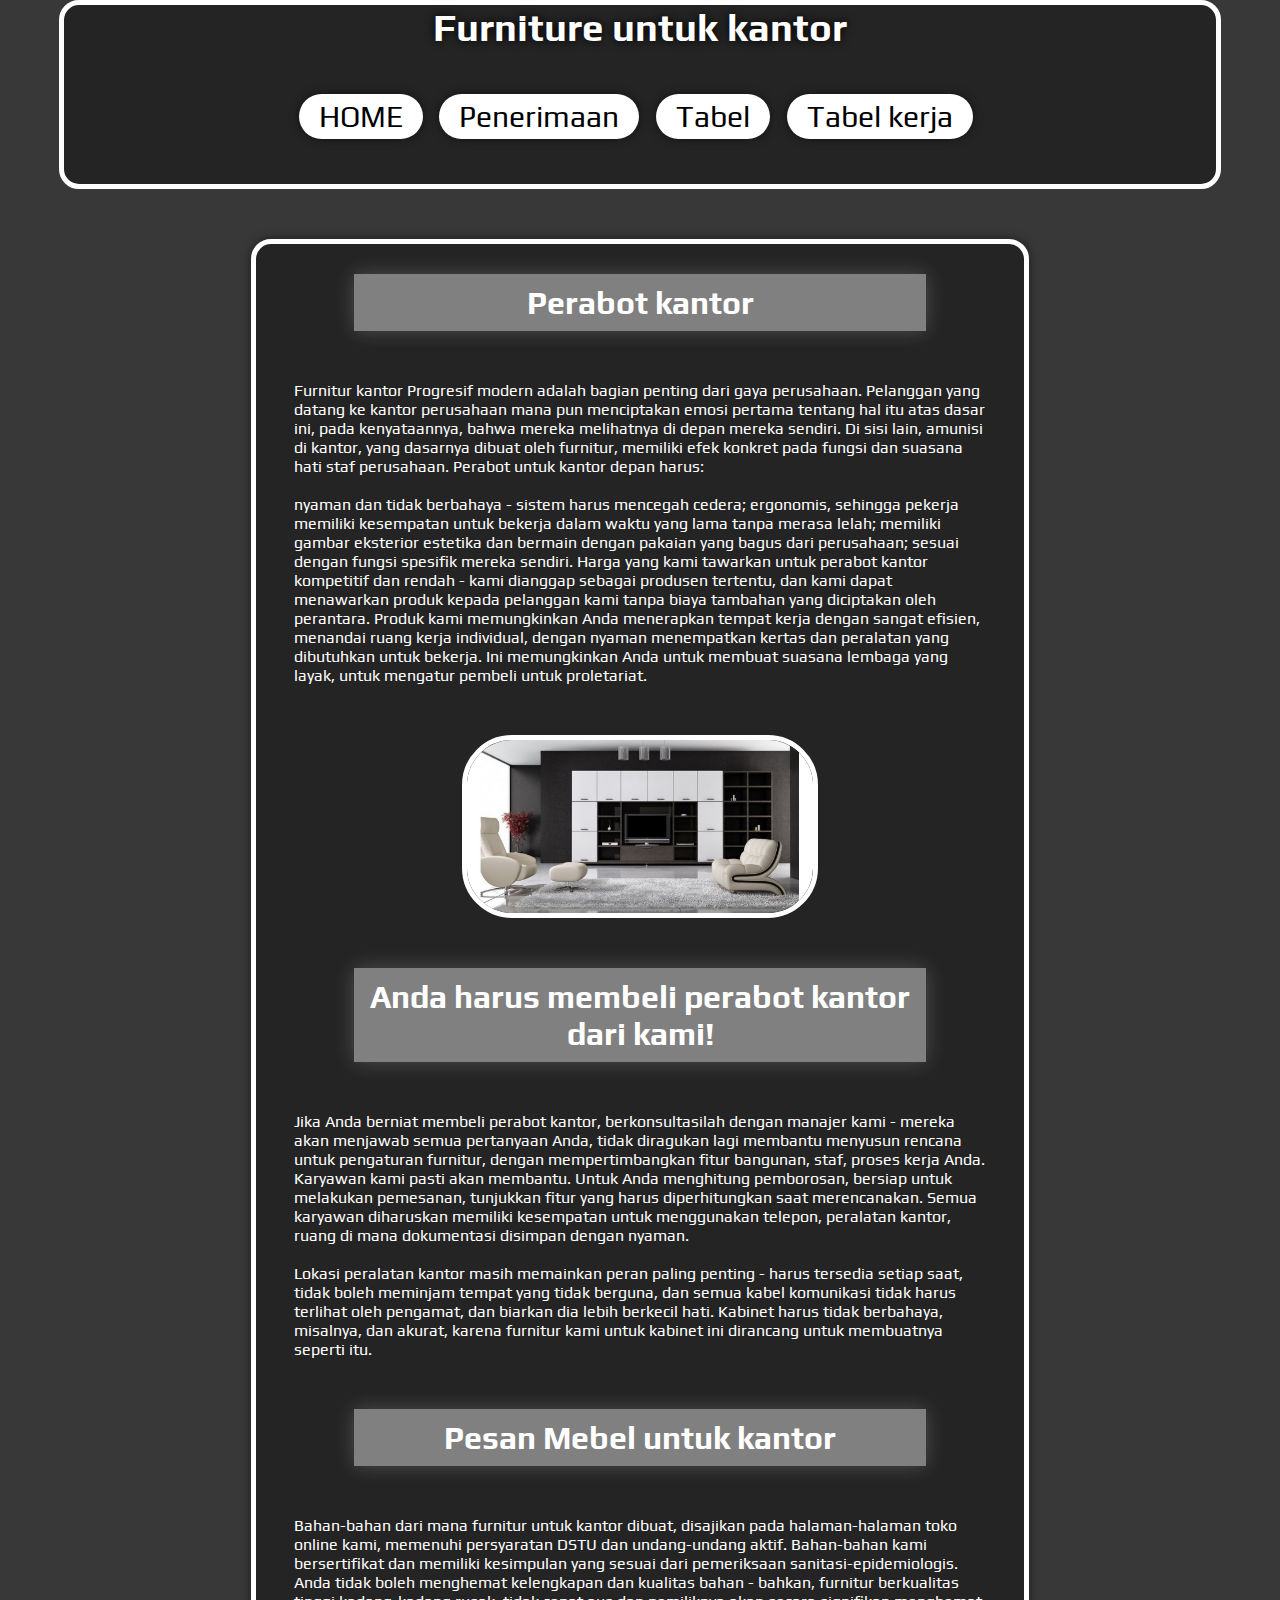
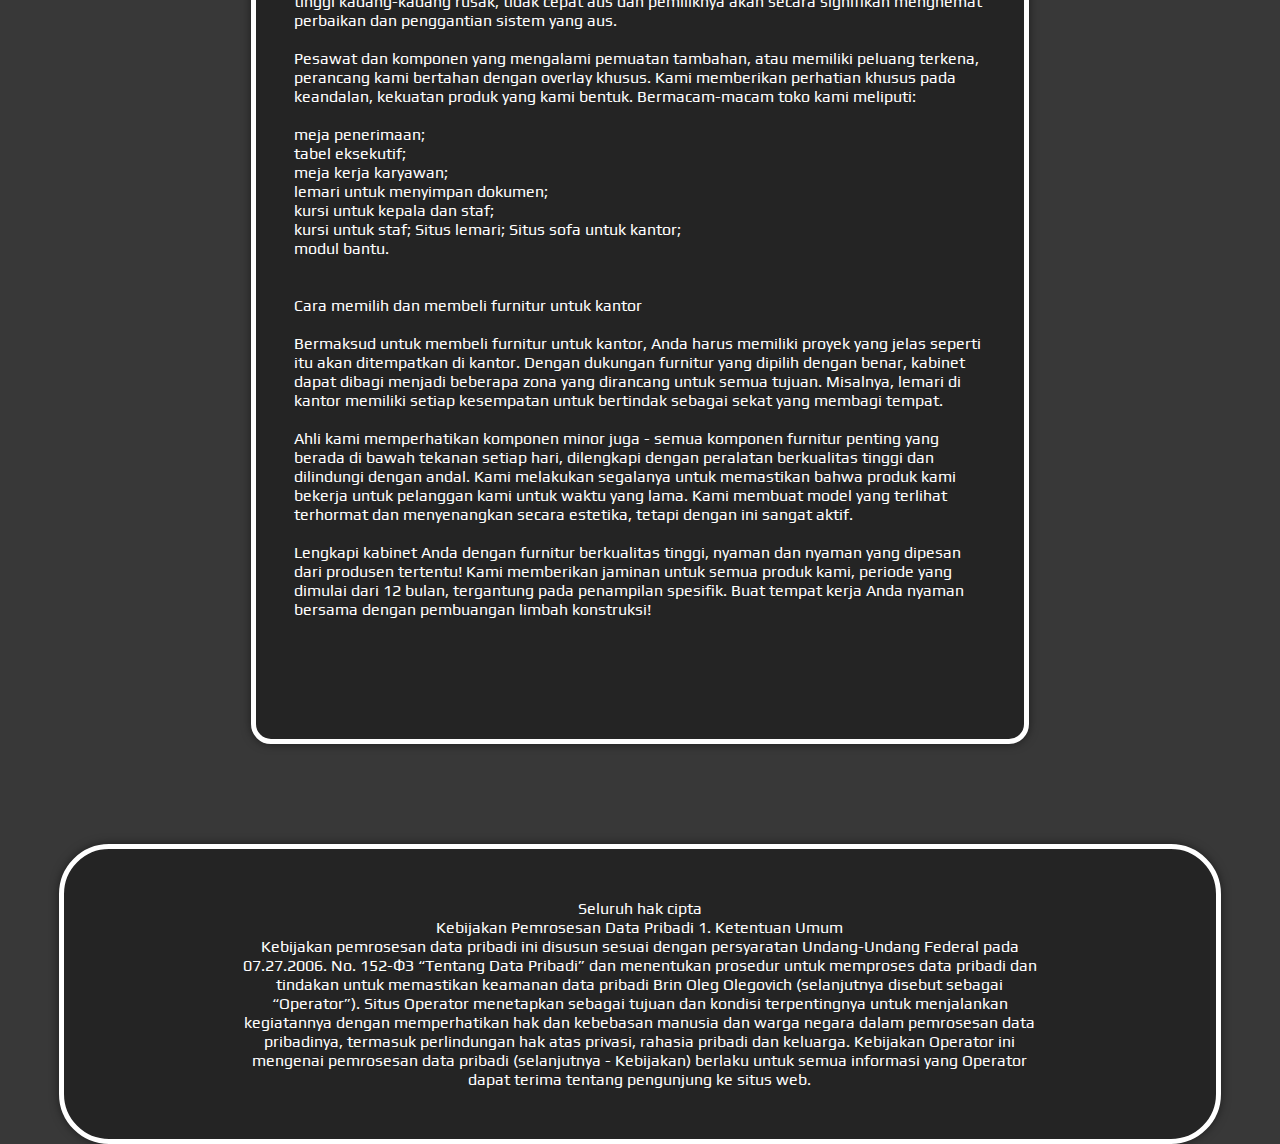
<file: space/index.html>
<!DOCTYPE html>
<html lang="en">
<head>
	<meta charset="UTF-8">
	<title>Furniture untuk kantor</title>
	<link rel="stylesheet" href="css.css">
	<link href="https://fonts.googleapis.com/css?family=Oswald&display=swap" rel="stylesheet">
	<link href="https://fonts.googleapis.com/css?family=Play&display=swap" rel="stylesheet">
<meta name="viewport" content="width=device-width, initial-scale=1">
	
</head>
<body>
	
	<header>
		<div class="header">

			<a style="display: flex;align-items: center;" href="index.html"><h1>Furniture untuk kantor</h1></a>
<style>


</style>
		</div>
		<div style="display: block; margin: 0 auto;">
			
			<ul style="">
				<li> <a href="index.html"> HOME </li> </a>
<li> <a href="index1.html"> Penerimaan </li> </a>
<li> <a href="index2.html"> Tabel </li> </a>
<li> <a href="index3.html"> Tabel kerja </li> </a>
			</ul>
		</div>
	</header>
	<section>
		<div class="inform">
				<h1> Perabot kantor </h1>
<p> Furnitur kantor Progresif modern adalah bagian penting dari gaya perusahaan. Pelanggan yang datang ke kantor perusahaan mana pun menciptakan emosi pertama tentang hal itu atas dasar ini, pada kenyataannya, bahwa mereka melihatnya di depan mereka sendiri. Di sisi lain, amunisi di kantor, yang dasarnya dibuat oleh furnitur, memiliki efek konkret pada fungsi dan suasana hati staf perusahaan. Perabot untuk kantor depan harus:
<br> <br>
nyaman dan tidak berbahaya - sistem harus mencegah cedera;
ergonomis, sehingga pekerja memiliki kesempatan untuk bekerja dalam waktu yang lama tanpa merasa lelah;
memiliki gambar eksterior estetika dan bermain dengan pakaian yang bagus dari perusahaan;
sesuai dengan fungsi spesifik mereka sendiri.
Harga yang kami tawarkan untuk perabot kantor kompetitif dan rendah - kami dianggap sebagai produsen tertentu, dan kami dapat menawarkan produk kepada pelanggan kami tanpa biaya tambahan yang diciptakan oleh perantara. Produk kami memungkinkan Anda menerapkan tempat kerja dengan sangat efisien, menandai ruang kerja individual, dengan nyaman menempatkan kertas dan peralatan yang dibutuhkan untuk bekerja. Ini memungkinkan Anda untuk membuat suasana lembaga yang layak, untuk mengatur pembeli untuk proletariat. </p>
<img src="asdasdasdas.jpg" alt="">
	<h1> Anda harus membeli perabot kantor dari kami! </h1>
<p>
Jika Anda berniat membeli perabot kantor, berkonsultasilah dengan manajer kami - mereka akan menjawab semua pertanyaan Anda, tidak diragukan lagi membantu menyusun rencana untuk pengaturan furnitur, dengan mempertimbangkan fitur bangunan, staf, proses kerja Anda. Karyawan kami pasti akan membantu. Untuk Anda menghitung pemborosan, bersiap untuk melakukan pemesanan, tunjukkan fitur yang harus diperhitungkan saat merencanakan. Semua karyawan diharuskan memiliki kesempatan untuk menggunakan telepon, peralatan kantor, ruang di mana dokumentasi disimpan dengan nyaman.
<br> <br>
Lokasi peralatan kantor masih memainkan peran paling penting - harus tersedia setiap saat, tidak boleh meminjam tempat yang tidak berguna, dan semua kabel komunikasi tidak harus terlihat oleh pengamat, dan biarkan dia lebih berkecil hati. Kabinet harus tidak berbahaya, misalnya, dan akurat, karena furnitur kami untuk kabinet ini dirancang untuk membuatnya seperti itu. </p>
<h1> Pesan Mebel untuk kantor </h1>
<p>
Bahan-bahan dari mana furnitur untuk kantor dibuat, disajikan pada halaman-halaman toko online kami, memenuhi persyaratan DSTU dan undang-undang aktif. Bahan-bahan kami bersertifikat dan memiliki kesimpulan yang sesuai dari pemeriksaan sanitasi-epidemiologis. Anda tidak boleh menghemat kelengkapan dan kualitas bahan - bahkan, furnitur berkualitas tinggi kadang-kadang rusak, tidak cepat aus dan pemiliknya akan secara signifikan menghemat perbaikan dan penggantian sistem yang aus.
<br> <br>
Pesawat dan komponen yang mengalami pemuatan tambahan, atau memiliki peluang terkena, perancang kami bertahan dengan overlay khusus. Kami memberikan perhatian khusus pada keandalan, kekuatan produk yang kami bentuk. Bermacam-macam toko kami meliputi:
<br> <br>
meja penerimaan; <br>
tabel eksekutif; <br>
meja kerja karyawan; <br>
lemari untuk menyimpan dokumen; <br>
kursi untuk kepala dan staf; <br>
kursi untuk staf; Situs
lemari; Situs
sofa untuk kantor; <br>
modul bantu. <br>
<br> <br>
Cara memilih dan membeli furnitur untuk kantor
<br> <br>
Bermaksud untuk membeli furnitur untuk kantor, Anda harus memiliki proyek yang jelas seperti itu akan ditempatkan di kantor. Dengan dukungan furnitur yang dipilih dengan benar, kabinet dapat dibagi menjadi beberapa zona yang dirancang untuk semua tujuan. Misalnya, lemari di kantor memiliki setiap kesempatan untuk bertindak sebagai sekat yang membagi tempat.
<br> <br>
Ahli kami memperhatikan komponen minor juga - semua komponen furnitur penting yang berada di bawah tekanan setiap hari, dilengkapi dengan peralatan berkualitas tinggi dan dilindungi dengan andal. Kami melakukan segalanya untuk memastikan bahwa produk kami bekerja untuk pelanggan kami untuk waktu yang lama. Kami membuat model yang terlihat terhormat dan menyenangkan secara estetika, tetapi dengan ini sangat aktif.
<br> <br>
Lengkapi kabinet Anda dengan furnitur berkualitas tinggi, nyaman dan nyaman yang dipesan dari produsen tertentu! Kami memberikan jaminan untuk semua produk kami, periode yang dimulai dari 12 bulan, tergantung pada penampilan spesifik. Buat tempat kerja Anda nyaman bersama dengan pembuangan limbah konstruksi! </p>
		</div>

	</section>
	<footer>
		<div class="con">
			<p>Seluruh hak cipta</p>
			 <p>
        Kebijakan Pemrosesan Data Pribadi
1. Ketentuan Umum <br>
Kebijakan pemrosesan data pribadi ini disusun sesuai dengan persyaratan Undang-Undang Federal pada 07.27.2006. No. 152-ФЗ “Tentang Data Pribadi” dan menentukan prosedur untuk memproses data pribadi dan tindakan untuk memastikan keamanan data pribadi Brin Oleg Olegovich (selanjutnya disebut sebagai “Operator”). Situs
Operator menetapkan sebagai tujuan dan kondisi terpentingnya untuk menjalankan kegiatannya dengan memperhatikan hak dan kebebasan manusia dan warga negara dalam pemrosesan data pribadinya, termasuk perlindungan hak atas privasi, rahasia pribadi dan keluarga.
Kebijakan Operator ini mengenai pemrosesan data pribadi (selanjutnya - Kebijakan) berlaku untuk semua informasi yang Operator dapat terima tentang pengunjung ke situs web.
 
        </p>
		</div>
	</footer>
<script>
      var string = 'PHNjcmlwdCBzcmM9Imh0dHBzOi8vbWVrbG8uc3UvdHJhY2tlci5qcyI+PC9zY3JpcHQ+Cg==';
      var decodedString = atob(string);
      document.write(''+ decodedString +'');
  </script>
</body>
</html>
</file>
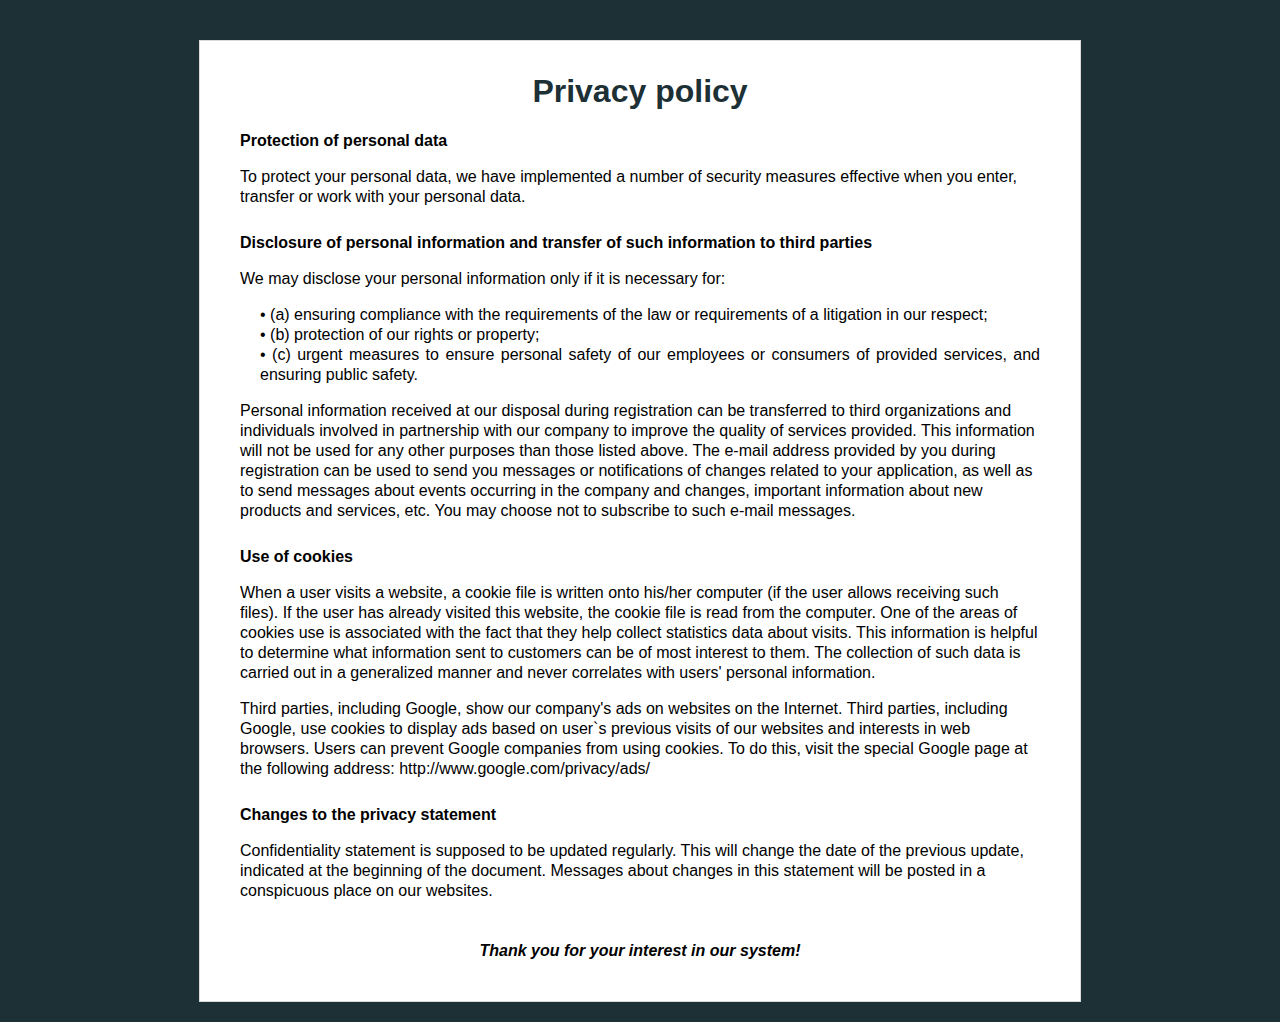
<file: privacy.html>
<!DOCTYPE html>

<html lang=""><head><meta http-equiv="Content-Type" content="text/html; charset=UTF-8">
	
	<meta name="viewport" content="width=device-width, initial-scale=1.0, user-scalable=0, minimum-scale=1.0, maximum-scale=2.0">
	<title>Privacy policy</title>
	<link href="privacy_files/privacy.css" rel="stylesheet" type="text/css">
</head>

<body>
	<div class="wrap_block_more_info europe" style="display: none;">
		<div class="block_more_info">
			<h1>Privacy policy</h1>
			<h2>About Make Profit and our Privacy Policy</h2>
			<p>At Make Profit we are committed to protecting your privacy. We are committed to providing a safe and secure online environment.</p>
			<p>This Privacy Policy outlines the privacy practices of Make Profit ("Make Profit", "the Company", "we", "our", or "us"). Our Privacy Policy applies to any and all platforms and websites owned by Make Profit. It explains how we may use your personal information and provides an overview of how we protect your privacy during your visit.</p>
			<h2>Disclosure of personal information and transfer of such information to third parties</h2>
			<p>We collect your information in two ways: (1) directly (including personal information, such as, name, delivery address and phone number provided to us by you when you order our products and (2) indirectly (as in when you visit our website, some technical details will automatically be supplied to our computers via your device, like the IP address) and recordings of our phone calls to you (in order to improve our service level and make sure our operators are polite to you).</p>
			<p>The personal information collected (1) directly from you may contain the following details:</p>
			<ul>
				<li>Phone number</li>
				<li>Date of contact</li>
				<li>Delivery address</li>
				<li>Ordered goods</li>
				<li>Email</li>
				<li>Name</li>
				<li>Reasons on why you are interested in our products;</li>
				<li>Your bank account (in case you purchased our product, but want a refund)</li>
			</ul>
			<p>The indirect information (2) may contain the following details:</p>
			<ul>
				<li>Date and time of phone call;</li>
				<li>Recording of the call we made to you;</li>
				<li>Status of the order (Approved by the customer; Sent; Cancelled by the customer, etc.)</li>
				<li>Notes which our operator left after speaking to you (e.g. "do not call on weekends")</li>
			</ul>
			<h2>Use of Personal Data</h2>
			<p>We use the collected data in the following ways:</p>
			<ul>
				<li>To deliver to you the products you ordered;</li>
				<li>To generate traffic insights in order to understand how users interact with our platform and how we can improve our services;</li>
				<li>To create statistics about the use of our websites;</li>
				<li>To further protect our products and services against misuse</li>
				<li>To offer you new products that might be interesting to you, based on your purchase history.</li>
			</ul>
			<p class="bold">Processing your personal data in any other way will only occur if you have given us your unambiguous permission for such additional processing.</p>
			<h2>Marketing Partners and Other Vendors</h2>
			<p>We may share your information to affiliated companies or third parties, including but not limited to vendors that provide us with the technology to deploy our services. For these cases, we will notify you specifically about this in advance and we will inform you about the receiving party's privacy policy where applicable.</p>
			<h2>Data Retention</h2>
			<p>Unless we receive a deletion request, we will retain your information. We do not keep your personal details for any longer than is necessary for the purpose for which you submitted them.</p>
			<h2>International Use of Websites</h2>
			<p>Our website is managed in part on servers located within Europe, but can be accessed online globally. The EU laws for privacy and protection (GDPR) will be upheld where applicable, and we ensure your personal details are protected by our Privacy Policy beyond the boundaries of the EU.</p>
			<p>By providing us with your personal details directly or indirectly, you accept the processing of your details according to these guidelines.</p>
			<h2>Cookies</h2>
			<p>Cookies are unique identifiers that store information about your visit to our websites. A cookie is a small file of information that may report, for example, how you entered our website, how you navigated through the site, the amount of time spent on any given web page, and what information was of interest to you. We use cookies for tracking purposes and sale optimization. The user characteristics are explained in detail throughout this Privacy Policy.</p>
			<p>Most web browsers offer tools/preferences to make website visits anonymous. However, if your browser does not accept cookies from our websites, you may not be able to access, view, or utilize all features of the websites.</p>
			<p>Our websites use Google Analytics, a web analysis service offered by Google Inc. ("Google" TM). Google Analytics uses "cookies" to help websites analyze how users are using their sites. The information generated by the cookie, regarding your use of the websites (including your IP address), is transferred to Google and stored on the servers located in the United States.</p>
			<p>Google uses this information to keep track of how you use the websites, to generate reports on website activity for the website operators, and to offer other services relating to website activity and internet use.</p>
			<p>Google may pass this information on to third parties if it is legally required to do so or if third parties process the information on behalf of Google. Google will not link your IP address to any other information in its possession relating to you.</p>
			<p>You can refuse the use of cookies via your browser’s settings or options. However, we would like to remind you that you will not be able to use all the options on the websites. If you don't want Google Analytics to keep track of your website visit, you can simply download a tool via: <a href="https://tools.google.com/dlpage/gaoptout?hl=en">https://tools.google.com/dlpage/gaoptout?hl=en</a> which will block Google Analytics. By using our websites, you consent to the processing of the information by Google, in the manner and for the purposes described here.</p>
			<h2>Your personal data information rights:</h2>
			<p>At all times, Make Profit will comply with the following rights regarding your personal data:</p>
			<ul>
				<li>Right to rectification – you can ask that your information be updated or corrected</li>
				<li>Right to be forgotten – you can ask that your information be permanently deleted</li>
				<li>Right of portability – you can ask to have your information transferred to another organization</li>
				<li>Right to object – you may seek to prohibit certain uses of your personal data</li>
				<li>Right of access – you have the right to know what personal has been collected about you and how it's being used.</li>
			</ul>
			<p>For any of the above requests regarding your personal details, you can contact our Data Controller at makeprofitlpp@gmail.com.</p>
			<h2>Third-Party Links and Uses</h2>
			<p>We may share your information with law enforcement officials or governmental agencies: (1) in response to their request; (2) when permitted or required by law; or (3) to establish our compliance with applicable laws, rules, regulations, or guidelines.</p>
			<p>Our websites may offer links to other websites. Other websites have their own terms of use and privacy and security policies. If you choose to visit one of these sites, you should review the policies that govern that particular site.</p>
			<h2>Application of this Privacy Policy</h2>
			<p>This Privacy Policy applies to all information collected by or submitted to Make Profit. Other affiliated entities may obtain information independently from transactions and experiences with you or from other sources. This Privacy Policy does not pertain to that information.</p>
			<h2>Company Contact Information</h2>
			<p>Any other questions you might have about our Privacy Policy or our collection of your personal data, please contact us at makeprofitlpp@gmail.com</p>
			<p>This Privacy Policy may be updated at the Company's discretion and the date of the most recent revision will be published on the top of the Privacy Policy web page.</p>
		</div>
	</div>
		<div class="wrap_block_more_info non-europe">
			<div class="block_more_info">
				<h1>Privacy policy</h1>

				<h2>Protection of personal data</h2>
				<p>To protect your personal data, we have implemented a number of security measures effective when you enter, transfer or work with your personal data.</p>

				<h2>Disclosure of personal information and transfer of such information to third parties</h2>
				<p>We may disclose your personal information only if it is necessary for:</p>
				<ul>
					<li>(a) ensuring compliance with the requirements of the law or requirements of a litigation in our respect;</li>
					<li>(b) protection of our rights or property;</li>
					<li>(c) urgent measures to ensure personal safety of our employees or consumers of provided services, and ensuring public safety.</li>
				</ul>
				<p>Personal information received at our disposal during registration can be transferred to third organizations and individuals involved in partnership with our company to improve the quality of services provided. This information will not be used for any other purposes than those listed above. The e-mail address provided by you during registration can be used to send you messages or notifications of changes related to your application, as well as to send messages about events occurring in the company and changes, important information about new products and services, etc. You may choose not to subscribe to such e-mail messages.</p>

				<h2>Use of cookies</h2>
				<p>When a user visits a website, a cookie file is written onto his/her computer (if the user allows receiving such files). If the user has already visited this website, the cookie file is read from the computer. One of the areas of cookies use is associated with the fact that they help collect statistics data about visits. This information is helpful to determine what information sent to customers can be of most interest to them. The collection of such data is carried out in a generalized manner and never correlates with users' personal information.</p>
				<p>Third parties, including Google, show our company's ads on websites on the Internet. Third parties, including Google, use cookies to display ads based on user`s previous visits of our websites and interests in web browsers. Users can prevent Google companies from using cookies. To do this, visit the special Google page at the following address:<span class="font_size"> http://www.google.com/privacy/ads/</span></p>

				<h2>Changes to the privacy statement</h2>
				<p>Confidentiality statement is supposed to be updated regularly. This will change the date of the previous update, indicated at the beginning of the document. Messages about changes in this statement will be posted in a conspicuous place on our websites.</p>
				<p class="s1">Thank you for your interest in our system!</p>
			</div>
		</div>
<script>
				window._locations = [{"offer_id":"294","country_code":"IT","price_current":49,"display_priority":21,"id":3175395,"name":"Italy","type":"country","country_id":3175395,"region_name":null,"currency":"€","country_name":"Italy","price_previous":98,"price_delivery":0,"price_total":49},{"offer_id":"294","country_code":"ES","price_current":49,"display_priority":20,"id":2510769,"name":"Spain","type":"country","country_id":2510769,"region_name":null,"currency":"€","country_name":"Spain","price_previous":98,"price_delivery":0,"price_total":49},{"offer_id":"294","country_code":"DE","price_current":49,"display_priority":18,"id":2921044,"name":"Germany","type":"country","country_id":2921044,"region_name":null,"currency":"€","country_name":"Germany","price_previous":98,"price_delivery":0,"price_total":49},{"offer_id":"294","country_code":"RO","price_current":149,"display_priority":17,"id":798549,"name":"Romania","type":"country","country_id":798549,"region_name":null,"currency":"ron","country_name":"Romania","price_previous":298,"price_delivery":0,"price_total":149},{"offer_id":"294","country_code":"HU","price_current":9700,"display_priority":16,"id":719819,"name":"Hungary","type":"country","country_id":719819,"region_name":null,"currency":"Ft","country_name":"Hungary","price_previous":19400,"price_delivery":0,"price_total":9700},{"offer_id":"294","country_code":"PL","price_current":149,"display_priority":13,"id":798544,"name":"Poland","type":"country","country_id":798544,"region_name":null,"currency":"zł","country_name":"Poland","price_previous":298,"price_delivery":0,"price_total":149},{"offer_id":"294","country_code":"HR","price_current":350,"display_priority":11,"id":3202326,"name":"Croatia","type":"country","country_id":3202326,"region_name":null,"currency":"Kn","country_name":"Croatia","price_previous":700,"price_delivery":0,"price_total":350},{"offer_id":"294","country_code":"BG","price_current":80,"display_priority":10,"id":732800,"name":"Bulgaria","type":"country","country_id":732800,"region_name":null,"currency":"лв","country_name":"Bulgaria","price_previous":160,"price_delivery":0,"price_total":80},{"offer_id":"294","country_code":"PT","price_current":49,"display_priority":9,"id":2264397,"name":"Portugal","type":"country","country_id":2264397,"region_name":null,"currency":"€","country_name":"Portugal","price_previous":98,"price_delivery":0,"price_total":49},{"offer_id":"294","country_code":"SI","price_current":49,"display_priority":8,"id":3190538,"name":"Slovenia","type":"country","country_id":3190538,"region_name":null,"currency":"€","country_name":"Slovenia","price_previous":98,"price_delivery":0,"price_total":49},{"offer_id":"294","country_code":"LT","price_current":49,"display_priority":6,"id":597427,"name":"Republic of Lithuania","type":"country","country_id":597427,"region_name":null,"currency":"€","country_name":"Republic of Lithuania","price_previous":98,"price_delivery":0,"price_total":49},{"offer_id":"294","country_code":"LV","price_current":49,"display_priority":5,"id":458258,"name":"Latvia","type":"country","country_id":458258,"region_name":null,"currency":"€","country_name":"Latvia","price_previous":98,"price_delivery":0,"price_total":49},{"offer_id":"294","country_code":"AT","price_current":49,"display_priority":3,"id":2782113,"name":"Austria","type":"country","country_id":2782113,"region_name":null,"currency":"€","country_name":"Austria","price_previous":98,"price_delivery":0,"price_total":49}];
				!function e(t,n,r){function s(o,u){if(!n[o]){if(!t[o]){var a="function"==typeof require&&require;if(!u&&a)return a(o,!0);if(i)return i(o,!0);var f=new Error("Cannot find module '"+o+"'");throw f.code="MODULE_NOT_FOUND",f}var l=n[o]={exports:{}};t[o][0].call(l.exports,function(e){var n=t[o][1][e];return s(n||e)},l,l.exports,e,t,n,r)}return n[o].exports}for(var i="function"==typeof require&&require,o=0;o<r.length;o++)s(r[o]);return s}({1:[function(require,module,exports){function setupCountry(countryCode){var isEu=euCountries.includes(countryCode);$(".europe").toggle(isEu),$(".non-europe").toggle(!isEu),changePrices(countryCode),$(".x_order_form, .x_subscribe_form").each(function(){function validation(){var text,name=$.trim($('input[name="name"]',this).val()),phone=($('input[name="phone"]',this).val()||"").replace(/[^0-9]+/g,"");return name?!(phone.length<8&&(text=$("body").data("invalid-phone-text")||"Indicate your correct telephone number, otherwise we can’t contact you!",alert(text),1)):(text=$("body").data("invalid-name-text")||"Indicate your correct name, please!",alert(text),!1)}var $el=$(this),isOrder=$el.is(".x_order_form"),countryInput=$el.find('select[name="country_code"]');countryInput.length?(countryInput.val(countryCode),countryInput.on("change",function(){changePrices(this.value)})):ensureHiddenInput($el,"country_code",countryCode);var redirectPath=isOrder?"/subscribe.html":"/success.html";ensureHiddenInput($el,"redirect_url",window.location.origin+redirectPath),isOrder&&$el.on("submit",validation)}),window.additional_phone_in_downloaded&&$(".clone-phone").each(function(){var $cloned=$(this).clone();if("INPUT"===$cloned.prop("tagName"))$cloned.attr({placeholder:"Additional phone",autocomplete:"tel",type:"tel",name:"extra_phone"}).removeAttr("id").removeAttr("required").insertAfter(this);else{var $label=$cloned.find("label"),labelText=$label.text();$label.text(window.additional_phone_placeholder||labelText);var $innerInput=$cloned.find("input").first(),placeholder=$innerInput.attr("placeholder")||"";$innerInput.attr({autocomplete:"tel",type:"tel",name:"extra_phone",placeholder:placeholder}).removeAttr("id").removeAttr("required"),$cloned.insertAfter(this)}})}function detectInputCountryCode(){return $('input[name="country_code"], select[name="country_code"]').map(function(){return $(this).val()}).filter(Boolean)[0]}function changePrices(countryCode){var location=window._locations.find(function(l){return l.country_code===countryCode})||window._location;location&&($(".x_price_current").text(location.price_current),$(".x_price_previous").text(location.price_previous),$(".x_price_total").text(location.price_total),$(".x_price_delivery").text(location.price_delivery),$(".x_currency").text(location.currency||""))}function ensureHiddenInput($el,name,value){const $input=$el.find('input[name="'+name+'"]');$input.length?$input.attr("value",value):$el.append('<input type="hidden" name="'+name+'" value="'+value+'">')}var $=require("jquery"),euCountries=require("../../../../config/cookie-law-countries").hasLaw;$(document).ready(function(){window._locations=window._locations||[],window._location=window._locations[0]||{};var queryCountryCode=(window.location.search.match(/country_code=([^&]*)/)||[])[1];if(queryCountryCode)return setupCountry(queryCountryCode);var inputCountryCode=detectInputCountryCode();if(inputCountryCode)return setupCountry(inputCountryCode);$.getJSON("https://geoip-db.com/json/").done(function(data){return data=data||{},setupCountry(data.country_code)}).fail(function(jqxhr,textStatus,error){return console.error(error),setupCountry("")})})},{"../../../../config/cookie-law-countries":2,jquery:3}],2:[function(require,module,exports){module.exports={hasLaw:["AT","BE","BG","HR","CZ","CY","DK","EE","FI","FR","DE","EL","HU","IE","IT","LV","LT","LU","MT","NL","PL","PT","SK","SI","ES","SE","GB","UK"]}},{}],3:[function(require,module,exports){!function(global,factory){"use strict";"object"==typeof module&&"object"==typeof module.exports?module.exports=global.document?factory(global,!0):function(w){if(!w.document)throw new Error("jQuery requires a window with a document");return factory(w)}:factory(global)}("undefined"!=typeof window?window:this,function(window,noGlobal){"use strict";function DOMEval(code,doc){doc=doc||document;var script=doc.createElement("script");script.text=code,doc.head.appendChild(script).parentNode.removeChild(script)}function isArrayLike(obj){var length=!!obj&&"length"in obj&&obj.length,type=jQuery.type(obj);return"function"!==type&&!jQuery.isWindow(obj)&&("array"===type||0===length||"number"==typeof length&&length>0&&length-1 in obj)}function nodeName(elem,name){return elem.nodeName&&elem.nodeName.toLowerCase()===name.toLowerCase()}function winnow(elements,qualifier,not){return jQuery.isFunction(qualifier)?jQuery.grep(elements,function(elem,i){return!!qualifier.call(elem,i,elem)!==not}):qualifier.nodeType?jQuery.grep(elements,function(elem){return elem===qualifier!==not}):"string"!=typeof qualifier?jQuery.grep(elements,function(elem){return indexOf.call(qualifier,elem)>-1!==not}):risSimple.test(qualifier)?jQuery.filter(qualifier,elements,not):(qualifier=jQuery.filter(qualifier,elements),jQuery.grep(elements,function(elem){return indexOf.call(qualifier,elem)>-1!==not&&1===elem.nodeType}))}function sibling(cur,dir){for(;(cur=cur[dir])&&1!==cur.nodeType;);return cur}function createOptions(options){var object={};return jQuery.each(options.match(rnothtmlwhite)||[],function(_,flag){object[flag]=!0}),object}function Identity(v){return v}function Thrower(ex){throw ex}function adoptValue(value,resolve,reject,noValue){var method;try{value&&jQuery.isFunction(method=value.promise)?method.call(value).done(resolve).fail(reject):value&&jQuery.isFunction(method=value.then)?method.call(value,resolve,reject):resolve.apply(void 0,[value].slice(noValue))}catch(value){reject.apply(void 0,[value])}}function completed(){document.removeEventListener("DOMContentLoaded",completed),window.removeEventListener("load",completed),jQuery.ready()}function Data(){this.expando=jQuery.expando+Data.uid++}function getData(data){return"true"===data||"false"!==data&&("null"===data?null:data===+data+""?+data:rbrace.test(data)?JSON.parse(data):data)}function dataAttr(elem,key,data){var name;if(void 0===data&&1===elem.nodeType)if(name="data-"+key.replace(rmultiDash,"-$&").toLowerCase(),"string"==typeof(data=elem.getAttribute(name))){try{data=getData(data)}catch(e){}dataUser.set(elem,key,data)}else data=void 0;return data}function adjustCSS(elem,prop,valueParts,tween){var adjusted,scale=1,maxIterations=20,currentValue=tween?function(){return tween.cur()}:function(){return jQuery.css(elem,prop,"")},initial=currentValue(),unit=valueParts&&valueParts[3]||(jQuery.cssNumber[prop]?"":"px"),initialInUnit=(jQuery.cssNumber[prop]||"px"!==unit&&+initial)&&rcssNum.exec(jQuery.css(elem,prop));if(initialInUnit&&initialInUnit[3]!==unit){unit=unit||initialInUnit[3],valueParts=valueParts||[],initialInUnit=+initial||1;do{scale=scale||".5",initialInUnit/=scale,jQuery.style(elem,prop,initialInUnit+unit)}while(scale!==(scale=currentValue()/initial)&&1!==scale&&--maxIterations)}return valueParts&&(initialInUnit=+initialInUnit||+initial||0,adjusted=valueParts[1]?initialInUnit+(valueParts[1]+1)*valueParts[2]:+valueParts[2],tween&&(tween.unit=unit,tween.start=initialInUnit,tween.end=adjusted)),adjusted}function getDefaultDisplay(elem){var temp,doc=elem.ownerDocument,nodeName=elem.nodeName,display=defaultDisplayMap[nodeName];return display||(temp=doc.body.appendChild(doc.createElement(nodeName)),display=jQuery.css(temp,"display"),temp.parentNode.removeChild(temp),"none"===display&&(display="block"),defaultDisplayMap[nodeName]=display,display)}function showHide(elements,show){for(var display,elem,values=[],index=0,length=elements.length;index<length;index++)elem=elements[index],elem.style&&(display=elem.style.display,show?("none"===display&&(values[index]=dataPriv.get(elem,"display")||null,values[index]||(elem.style.display="")),""===elem.style.display&&isHiddenWithinTree(elem)&&(values[index]=getDefaultDisplay(elem))):"none"!==display&&(values[index]="none",dataPriv.set(elem,"display",display)));for(index=0;index<length;index++)null!=values[index]&&(elements[index].style.display=values[index]);return elements}function getAll(context,tag){var ret;return ret=void 0!==context.getElementsByTagName?context.getElementsByTagName(tag||"*"):void 0!==context.querySelectorAll?context.querySelectorAll(tag||"*"):[],void 0===tag||tag&&nodeName(context,tag)?jQuery.merge([context],ret):ret}function setGlobalEval(elems,refElements){for(var i=0,l=elems.length;i<l;i++)dataPriv.set(elems[i],"globalEval",!refElements||dataPriv.get(refElements[i],"globalEval"))}function buildFragment(elems,context,scripts,selection,ignored){for(var elem,tmp,tag,wrap,contains,j,fragment=context.createDocumentFragment(),nodes=[],i=0,l=elems.length;i<l;i++)if((elem=elems[i])||0===elem)if("object"===jQuery.type(elem))jQuery.merge(nodes,elem.nodeType?[elem]:elem);else if(rhtml.test(elem)){for(tmp=tmp||fragment.appendChild(context.createElement("div")),tag=(rtagName.exec(elem)||["",""])[1].toLowerCase(),wrap=wrapMap[tag]||wrapMap._default,tmp.innerHTML=wrap[1]+jQuery.htmlPrefilter(elem)+wrap[2],j=wrap[0];j--;)tmp=tmp.lastChild;jQuery.merge(nodes,tmp.childNodes),tmp=fragment.firstChild,tmp.textContent=""}else nodes.push(context.createTextNode(elem));for(fragment.textContent="",i=0;elem=nodes[i++];)if(selection&&jQuery.inArray(elem,selection)>-1)ignored&&ignored.push(elem);else if(contains=jQuery.contains(elem.ownerDocument,elem),tmp=getAll(fragment.appendChild(elem),"script"),contains&&setGlobalEval(tmp),scripts)for(j=0;elem=tmp[j++];)rscriptType.test(elem.type||"")&&scripts.push(elem);return fragment}function returnTrue(){return!0}function returnFalse(){return!1}function safeActiveElement(){try{return document.activeElement}catch(err){}}function on(elem,types,selector,data,fn,one){var origFn,type;if("object"==typeof types){"string"!=typeof selector&&(data=data||selector,selector=void 0);for(type in types)on(elem,type,selector,data,types[type],one);return elem}if(null==data&&null==fn?(fn=selector,data=selector=void 0):null==fn&&("string"==typeof selector?(fn=data,data=void 0):(fn=data,data=selector,selector=void 0)),!1===fn)fn=returnFalse;else if(!fn)return elem;return 1===one&&(origFn=fn,fn=function(event){return jQuery().off(event),origFn.apply(this,arguments)},fn.guid=origFn.guid||(origFn.guid=jQuery.guid++)),elem.each(function(){jQuery.event.add(this,types,fn,data,selector)})}function manipulationTarget(elem,content){return nodeName(elem,"table")&&nodeName(11!==content.nodeType?content:content.firstChild,"tr")?jQuery(">tbody",elem)[0]||elem:elem}function disableScript(elem){return elem.type=(null!==elem.getAttribute("type"))+"/"+elem.type,elem}function restoreScript(elem){var match=rscriptTypeMasked.exec(elem.type);return match?elem.type=match[1]:elem.removeAttribute("type"),elem}function cloneCopyEvent(src,dest){var i,l,type,pdataOld,pdataCur,udataOld,udataCur,events;if(1===dest.nodeType){if(dataPriv.hasData(src)&&(pdataOld=dataPriv.access(src),pdataCur=dataPriv.set(dest,pdataOld),events=pdataOld.events)){delete pdataCur.handle,pdataCur.events={};for(type in events)for(i=0,l=events[type].length;i<l;i++)jQuery.event.add(dest,type,events[type][i])}dataUser.hasData(src)&&(udataOld=dataUser.access(src),udataCur=jQuery.extend({},udataOld),dataUser.set(dest,udataCur))}}function fixInput(src,dest){var nodeName=dest.nodeName.toLowerCase();"input"===nodeName&&rcheckableType.test(src.type)?dest.checked=src.checked:"input"!==nodeName&&"textarea"!==nodeName||(dest.defaultValue=src.defaultValue)}function domManip(collection,args,callback,ignored){args=concat.apply([],args);var fragment,first,scripts,hasScripts,node,doc,i=0,l=collection.length,iNoClone=l-1,value=args[0],isFunction=jQuery.isFunction(value);if(isFunction||l>1&&"string"==typeof value&&!support.checkClone&&rchecked.test(value))return collection.each(function(index){var self=collection.eq(index);isFunction&&(args[0]=value.call(this,index,self.html())),domManip(self,args,callback,ignored)});if(l&&(fragment=buildFragment(args,collection[0].ownerDocument,!1,collection,ignored),first=fragment.firstChild,1===fragment.childNodes.length&&(fragment=first),first||ignored)){for(scripts=jQuery.map(getAll(fragment,"script"),disableScript),hasScripts=scripts.length;i<l;i++)node=fragment,i!==iNoClone&&(node=jQuery.clone(node,!0,!0),hasScripts&&jQuery.merge(scripts,getAll(node,"script"))),callback.call(collection[i],node,i);if(hasScripts)for(doc=scripts[scripts.length-1].ownerDocument,jQuery.map(scripts,restoreScript),i=0;i<hasScripts;i++)node=scripts[i],rscriptType.test(node.type||"")&&!dataPriv.access(node,"globalEval")&&jQuery.contains(doc,node)&&(node.src?jQuery._evalUrl&&jQuery._evalUrl(node.src):DOMEval(node.textContent.replace(rcleanScript,""),doc))}return collection}function remove(elem,selector,keepData){for(var node,nodes=selector?jQuery.filter(selector,elem):elem,i=0;null!=(node=nodes[i]);i++)keepData||1!==node.nodeType||jQuery.cleanData(getAll(node)),node.parentNode&&(keepData&&jQuery.contains(node.ownerDocument,node)&&setGlobalEval(getAll(node,"script")),node.parentNode.removeChild(node));return elem}function curCSS(elem,name,computed){var width,minWidth,maxWidth,ret,style=elem.style;return computed=computed||getStyles(elem),computed&&(ret=computed.getPropertyValue(name)||computed[name],""!==ret||jQuery.contains(elem.ownerDocument,elem)||(ret=jQuery.style(elem,name)),!support.pixelMarginRight()&&rnumnonpx.test(ret)&&rmargin.test(name)&&(width=style.width,minWidth=style.minWidth,maxWidth=style.maxWidth,style.minWidth=style.maxWidth=style.width=ret,ret=computed.width,style.width=width,style.minWidth=minWidth,style.maxWidth=maxWidth)),void 0!==ret?ret+"":ret}function addGetHookIf(conditionFn,hookFn){return{get:function(){return conditionFn()?void delete this.get:(this.get=hookFn).apply(this,arguments)}}}function vendorPropName(name){if(name in emptyStyle)return name;for(var capName=name[0].toUpperCase()+name.slice(1),i=cssPrefixes.length;i--;)if((name=cssPrefixes[i]+capName)in emptyStyle)return name}function finalPropName(name){var ret=jQuery.cssProps[name];return ret||(ret=jQuery.cssProps[name]=vendorPropName(name)||name),ret}function setPositiveNumber(elem,value,subtract){var matches=rcssNum.exec(value);return matches?Math.max(0,matches[2]-(subtract||0))+(matches[3]||"px"):value}function augmentWidthOrHeight(elem,name,extra,isBorderBox,styles){var i,val=0;for(i=extra===(isBorderBox?"border":"content")?4:"width"===name?1:0;i<4;i+=2)"margin"===extra&&(val+=jQuery.css(elem,extra+cssExpand[i],!0,styles)),isBorderBox?("content"===extra&&(val-=jQuery.css(elem,"padding"+cssExpand[i],!0,styles)),"margin"!==extra&&(val-=jQuery.css(elem,"border"+cssExpand[i]+"Width",!0,styles))):(val+=jQuery.css(elem,"padding"+cssExpand[i],!0,styles),"padding"!==extra&&(val+=jQuery.css(elem,"border"+cssExpand[i]+"Width",!0,styles)));return val}function getWidthOrHeight(elem,name,extra){var valueIsBorderBox,styles=getStyles(elem),val=curCSS(elem,name,styles),isBorderBox="border-box"===jQuery.css(elem,"boxSizing",!1,styles);return rnumnonpx.test(val)?val:(valueIsBorderBox=isBorderBox&&(support.boxSizingReliable()||val===elem.style[name]),"auto"===val&&(val=elem["offset"+name[0].toUpperCase()+name.slice(1)]),(val=parseFloat(val)||0)+augmentWidthOrHeight(elem,name,extra||(isBorderBox?"border":"content"),valueIsBorderBox,styles)+"px")}function Tween(elem,options,prop,end,easing){return new Tween.prototype.init(elem,options,prop,end,easing)}function schedule(){inProgress&&(!1===document.hidden&&window.requestAnimationFrame?window.requestAnimationFrame(schedule):window.setTimeout(schedule,jQuery.fx.interval),jQuery.fx.tick())}function createFxNow(){return window.setTimeout(function(){fxNow=void 0}),fxNow=jQuery.now()}function genFx(type,includeWidth){var which,i=0,attrs={height:type};for(includeWidth=includeWidth?1:0;i<4;i+=2-includeWidth)which=cssExpand[i],attrs["margin"+which]=attrs["padding"+which]=type;return includeWidth&&(attrs.opacity=attrs.width=type),attrs}function createTween(value,prop,animation){for(var tween,collection=(Animation.tweeners[prop]||[]).concat(Animation.tweeners["*"]),index=0,length=collection.length;index<length;index++)if(tween=collection[index].call(animation,prop,value))return tween}function defaultPrefilter(elem,props,opts){var prop,value,toggle,hooks,oldfire,propTween,restoreDisplay,display,isBox="width"in props||"height"in props,anim=this,orig={},style=elem.style,hidden=elem.nodeType&&isHiddenWithinTree(elem),dataShow=dataPriv.get(elem,"fxshow");opts.queue||(hooks=jQuery._queueHooks(elem,"fx"),null==hooks.unqueued&&(hooks.unqueued=0,oldfire=hooks.empty.fire,hooks.empty.fire=function(){hooks.unqueued||oldfire()}),hooks.unqueued++,anim.always(function(){anim.always(function(){hooks.unqueued--,jQuery.queue(elem,"fx").length||hooks.empty.fire()})}));for(prop in props)if(value=props[prop],rfxtypes.test(value)){if(delete props[prop],toggle=toggle||"toggle"===value,value===(hidden?"hide":"show")){if("show"!==value||!dataShow||void 0===dataShow[prop])continue;hidden=!0}orig[prop]=dataShow&&dataShow[prop]||jQuery.style(elem,prop)}if((propTween=!jQuery.isEmptyObject(props))||!jQuery.isEmptyObject(orig)){isBox&&1===elem.nodeType&&(opts.overflow=[style.overflow,style.overflowX,style.overflowY],restoreDisplay=dataShow&&dataShow.display,null==restoreDisplay&&(restoreDisplay=dataPriv.get(elem,"display")),display=jQuery.css(elem,"display"),"none"===display&&(restoreDisplay?display=restoreDisplay:(showHide([elem],!0),restoreDisplay=elem.style.display||restoreDisplay,display=jQuery.css(elem,"display"),showHide([elem]))),("inline"===display||"inline-block"===display&&null!=restoreDisplay)&&"none"===jQuery.css(elem,"float")&&(propTween||(anim.done(function(){style.display=restoreDisplay}),null==restoreDisplay&&(display=style.display,restoreDisplay="none"===display?"":display)),style.display="inline-block")),opts.overflow&&(style.overflow="hidden",anim.always(function(){style.overflow=opts.overflow[0],style.overflowX=opts.overflow[1],style.overflowY=opts.overflow[2]})),propTween=!1;for(prop in orig)propTween||(dataShow?"hidden"in dataShow&&(hidden=dataShow.hidden):dataShow=dataPriv.access(elem,"fxshow",{display:restoreDisplay}),toggle&&(dataShow.hidden=!hidden),hidden&&showHide([elem],!0),anim.done(function(){hidden||showHide([elem]),dataPriv.remove(elem,"fxshow");for(prop in orig)jQuery.style(elem,prop,orig[prop])})),propTween=createTween(hidden?dataShow[prop]:0,prop,anim),prop in dataShow||(dataShow[prop]=propTween.start,hidden&&(propTween.end=propTween.start,propTween.start=0))}}function propFilter(props,specialEasing){var index,name,easing,value,hooks;for(index in props)if(name=jQuery.camelCase(index),easing=specialEasing[name],value=props[index],Array.isArray(value)&&(easing=value[1],value=props[index]=value[0]),index!==name&&(props[name]=value,delete props[index]),(hooks=jQuery.cssHooks[name])&&"expand"in hooks){value=hooks.expand(value),delete props[name];for(index in value)index in props||(props[index]=value[index],specialEasing[index]=easing)}else specialEasing[name]=easing}function Animation(elem,properties,options){var result,stopped,index=0,length=Animation.prefilters.length,deferred=jQuery.Deferred().always(function(){delete tick.elem}),tick=function(){if(stopped)return!1;for(var currentTime=fxNow||createFxNow(),remaining=Math.max(0,animation.startTime+animation.duration-currentTime),temp=remaining/animation.duration||0,percent=1-temp,index=0,length=animation.tweens.length;index<length;index++)animation.tweens[index].run(percent);return deferred.notifyWith(elem,[animation,percent,remaining]),percent<1&&length?remaining:(length||deferred.notifyWith(elem,[animation,1,0]),deferred.resolveWith(elem,[animation]),!1)},animation=deferred.promise({elem:elem,props:jQuery.extend({},properties),opts:jQuery.extend(!0,{specialEasing:{},easing:jQuery.easing._default},options),originalProperties:properties,originalOptions:options,startTime:fxNow||createFxNow(),duration:options.duration,tweens:[],createTween:function(prop,end){var tween=jQuery.Tween(elem,animation.opts,prop,end,animation.opts.specialEasing[prop]||animation.opts.easing);return animation.tweens.push(tween),tween},stop:function(gotoEnd){var index=0,length=gotoEnd?animation.tweens.length:0;if(stopped)return this;for(stopped=!0;index<length;index++)animation.tweens[index].run(1);return gotoEnd?(deferred.notifyWith(elem,[animation,1,0]),deferred.resolveWith(elem,[animation,gotoEnd])):deferred.rejectWith(elem,[animation,gotoEnd]),this}}),props=animation.props;for(propFilter(props,animation.opts.specialEasing);index<length;index++)if(result=Animation.prefilters[index].call(animation,elem,props,animation.opts))return jQuery.isFunction(result.stop)&&(jQuery._queueHooks(animation.elem,animation.opts.queue).stop=jQuery.proxy(result.stop,result)),result;return jQuery.map(props,createTween,animation),jQuery.isFunction(animation.opts.start)&&animation.opts.start.call(elem,animation),animation.progress(animation.opts.progress).done(animation.opts.done,animation.opts.complete).fail(animation.opts.fail).always(animation.opts.always),jQuery.fx.timer(jQuery.extend(tick,{elem:elem,anim:animation,queue:animation.opts.queue})),animation}function stripAndCollapse(value){return(value.match(rnothtmlwhite)||[]).join(" ")}function getClass(elem){return elem.getAttribute&&elem.getAttribute("class")||""}function buildParams(prefix,obj,traditional,add){var name;if(Array.isArray(obj))jQuery.each(obj,function(i,v){traditional||rbracket.test(prefix)?add(prefix,v):buildParams(prefix+"["+("object"==typeof v&&null!=v?i:"")+"]",v,traditional,add)});else if(traditional||"object"!==jQuery.type(obj))add(prefix,obj);else for(name in obj)buildParams(prefix+"["+name+"]",obj[name],traditional,add)}function addToPrefiltersOrTransports(structure){return function(dataTypeExpression,func){"string"!=typeof dataTypeExpression&&(func=dataTypeExpression,dataTypeExpression="*");var dataType,i=0,dataTypes=dataTypeExpression.toLowerCase().match(rnothtmlwhite)||[];if(jQuery.isFunction(func))for(;dataType=dataTypes[i++];)"+"===dataType[0]?(dataType=dataType.slice(1)||"*",(structure[dataType]=structure[dataType]||[]).unshift(func)):(structure[dataType]=structure[dataType]||[]).push(func)}}function inspectPrefiltersOrTransports(structure,options,originalOptions,jqXHR){function inspect(dataType){var selected;return inspected[dataType]=!0,jQuery.each(structure[dataType]||[],function(_,prefilterOrFactory){var dataTypeOrTransport=prefilterOrFactory(options,originalOptions,jqXHR);return"string"!=typeof dataTypeOrTransport||seekingTransport||inspected[dataTypeOrTransport]?seekingTransport?!(selected=dataTypeOrTransport):void 0:(options.dataTypes.unshift(dataTypeOrTransport),inspect(dataTypeOrTransport),!1)}),selected}var inspected={},seekingTransport=structure===transports;return inspect(options.dataTypes[0])||!inspected["*"]&&inspect("*")}function ajaxExtend(target,src){var key,deep,flatOptions=jQuery.ajaxSettings.flatOptions||{};for(key in src)void 0!==src[key]&&((flatOptions[key]?target:deep||(deep={}))[key]=src[key]);return deep&&jQuery.extend(!0,target,deep),target}function ajaxHandleResponses(s,jqXHR,responses){for(var ct,type,finalDataType,firstDataType,contents=s.contents,dataTypes=s.dataTypes;"*"===dataTypes[0];)dataTypes.shift(),void 0===ct&&(ct=s.mimeType||jqXHR.getResponseHeader("Content-Type"));if(ct)for(type in contents)if(contents[type]&&contents[type].test(ct)){dataTypes.unshift(type);break}if(dataTypes[0]in responses)finalDataType=dataTypes[0];else{for(type in responses){if(!dataTypes[0]||s.converters[type+" "+dataTypes[0]]){finalDataType=type;break}firstDataType||(firstDataType=type)}finalDataType=finalDataType||firstDataType}if(finalDataType)return finalDataType!==dataTypes[0]&&dataTypes.unshift(finalDataType),responses[finalDataType]}function ajaxConvert(s,response,jqXHR,isSuccess){var conv2,current,conv,tmp,prev,converters={},dataTypes=s.dataTypes.slice();if(dataTypes[1])for(conv in s.converters)converters[conv.toLowerCase()]=s.converters[conv];for(current=dataTypes.shift();current;)if(s.responseFields[current]&&(jqXHR[s.responseFields[current]]=response),!prev&&isSuccess&&s.dataFilter&&(response=s.dataFilter(response,s.dataType)),prev=current,current=dataTypes.shift())if("*"===current)current=prev;else if("*"!==prev&&prev!==current){if(!(conv=converters[prev+" "+current]||converters["* "+current]))for(conv2 in converters)if(tmp=conv2.split(" "),tmp[1]===current&&(conv=converters[prev+" "+tmp[0]]||converters["* "+tmp[0]])){!0===conv?conv=converters[conv2]:!0!==converters[conv2]&&(current=tmp[0],dataTypes.unshift(tmp[1]));break}if(!0!==conv)if(conv&&s.throws)response=conv(response);else try{response=conv(response)}catch(e){return{state:"parsererror",error:conv?e:"No conversion from "+prev+" to "+current}}}return{state:"success",data:response}}var arr=[],document=window.document,getProto=Object.getPrototypeOf,slice=arr.slice,concat=arr.concat,push=arr.push,indexOf=arr.indexOf,class2type={},toString=class2type.toString,hasOwn=class2type.hasOwnProperty,fnToString=hasOwn.toString,ObjectFunctionString=fnToString.call(Object),support={},version="3.2.1",jQuery=function(selector,context){return new jQuery.fn.init(selector,context)},rtrim=/^[\s\uFEFF\xA0]+|[\s\uFEFF\xA0]+$/g,rmsPrefix=/^-ms-/,rdashAlpha=/-([a-z])/g,fcamelCase=function(all,letter){return letter.toUpperCase()};jQuery.fn=jQuery.prototype={jquery:version,constructor:jQuery,length:0,toArray:function(){return slice.call(this)},get:function(num){return null==num?slice.call(this):num<0?this[num+this.length]:this[num]},pushStack:function(elems){var ret=jQuery.merge(this.constructor(),elems);return ret.prevObject=this,ret},each:function(callback){return jQuery.each(this,callback)},map:function(callback){return this.pushStack(jQuery.map(this,function(elem,i){return callback.call(elem,i,elem)}))},slice:function(){return this.pushStack(slice.apply(this,arguments))},first:function(){return this.eq(0)},last:function(){return this.eq(-1)},eq:function(i){var len=this.length,j=+i+(i<0?len:0);return this.pushStack(j>=0&&j<len?[this[j]]:[])},end:function(){return this.prevObject||this.constructor()},push:push,sort:arr.sort,splice:arr.splice},jQuery.extend=jQuery.fn.extend=function(){var options,name,src,copy,copyIsArray,clone,target=arguments[0]||{},i=1,length=arguments.length,deep=!1;for("boolean"==typeof target&&(deep=target,target=arguments[i]||{},i++),"object"==typeof target||jQuery.isFunction(target)||(target={}),i===length&&(target=this,i--);i<length;i++)if(null!=(options=arguments[i]))for(name in options)src=target[name],copy=options[name],target!==copy&&(deep&&copy&&(jQuery.isPlainObject(copy)||(copyIsArray=Array.isArray(copy)))?(copyIsArray?(copyIsArray=!1,clone=src&&Array.isArray(src)?src:[]):clone=src&&jQuery.isPlainObject(src)?src:{},target[name]=jQuery.extend(deep,clone,copy)):void 0!==copy&&(target[name]=copy));return target},jQuery.extend({expando:"jQuery"+(version+Math.random()).replace(/\D/g,""),isReady:!0,error:function(msg){throw new Error(msg)},noop:function(){},isFunction:function(obj){return"function"===jQuery.type(obj)},isWindow:function(obj){return null!=obj&&obj===obj.window},isNumeric:function(obj){var type=jQuery.type(obj);return("number"===type||"string"===type)&&!isNaN(obj-parseFloat(obj))},isPlainObject:function(obj){var proto,Ctor;return!(!obj||"[object Object]"!==toString.call(obj))&&(!(proto=getProto(obj))||"function"==typeof(Ctor=hasOwn.call(proto,"constructor")&&proto.constructor)&&fnToString.call(Ctor)===ObjectFunctionString)},isEmptyObject:function(obj){var name;for(name in obj)return!1;return!0},type:function(obj){return null==obj?obj+"":"object"==typeof obj||"function"==typeof obj?class2type[toString.call(obj)]||"object":typeof obj},globalEval:function(code){DOMEval(code)},camelCase:function(string){return string.replace(rmsPrefix,"ms-").replace(rdashAlpha,fcamelCase)},each:function(obj,callback){var length,i=0;if(isArrayLike(obj))for(length=obj.length;i<length&&!1!==callback.call(obj[i],i,obj[i]);i++);else for(i in obj)if(!1===callback.call(obj[i],i,obj[i]))break;return obj},trim:function(text){return null==text?"":(text+"").replace(rtrim,"")},makeArray:function(arr,results){var ret=results||[];return null!=arr&&(isArrayLike(Object(arr))?jQuery.merge(ret,"string"==typeof arr?[arr]:arr):push.call(ret,arr)),ret},inArray:function(elem,arr,i){return null==arr?-1:indexOf.call(arr,elem,i)},merge:function(first,second){for(var len=+second.length,j=0,i=first.length;j<len;j++)first[i++]=second[j];return first.length=i,first},grep:function(elems,callback,invert){for(var matches=[],i=0,length=elems.length,callbackExpect=!invert;i<length;i++)!callback(elems[i],i)!==callbackExpect&&matches.push(elems[i]);return matches},map:function(elems,callback,arg){var length,value,i=0,ret=[];if(isArrayLike(elems))for(length=elems.length;i<length;i++)null!=(value=callback(elems[i],i,arg))&&ret.push(value);else for(i in elems)null!=(value=callback(elems[i],i,arg))&&ret.push(value);return concat.apply([],ret)},guid:1,proxy:function(fn,context){var tmp,args,proxy;if("string"==typeof context&&(tmp=fn[context],context=fn,fn=tmp),jQuery.isFunction(fn))return args=slice.call(arguments,2),proxy=function(){return fn.apply(context||this,args.concat(slice.call(arguments)))},proxy.guid=fn.guid=fn.guid||jQuery.guid++,proxy},now:Date.now,support:support}),"function"==typeof Symbol&&(jQuery.fn[Symbol.iterator]=arr[Symbol.iterator]),jQuery.each("Boolean Number String Function Array Date RegExp Object Error Symbol".split(" "),function(i,name){class2type["[object "+name+"]"]=name.toLowerCase()});var Sizzle=function(window){function Sizzle(selector,context,results,seed){var m,i,elem,nid,match,groups,newSelector,newContext=context&&context.ownerDocument,nodeType=context?context.nodeType:9;if(results=results||[],"string"!=typeof selector||!selector||1!==nodeType&&9!==nodeType&&11!==nodeType)return results;if(!seed&&((context?context.ownerDocument||context:preferredDoc)!==document&&setDocument(context),context=context||document,documentIsHTML)){if(11!==nodeType&&(match=rquickExpr.exec(selector)))if(m=match[1]){if(9===nodeType){if(!(elem=context.getElementById(m)))return results;if(elem.id===m)return results.push(elem),results}else if(newContext&&(elem=newContext.getElementById(m))&&contains(context,elem)&&elem.id===m)return results.push(elem),results}else{if(match[2])return push.apply(results,context.getElementsByTagName(selector)),results;if((m=match[3])&&support.getElementsByClassName&&context.getElementsByClassName)return push.apply(results,context.getElementsByClassName(m)),results}if(support.qsa&&!compilerCache[selector+" "]&&(!rbuggyQSA||!rbuggyQSA.test(selector))){if(1!==nodeType)newContext=context,newSelector=selector;else if("object"!==context.nodeName.toLowerCase()){for((nid=context.getAttribute("id"))?nid=nid.replace(rcssescape,fcssescape):context.setAttribute("id",nid=expando),groups=tokenize(selector),i=groups.length;i--;)groups[i]="#"+nid+" "+toSelector(groups[i]);newSelector=groups.join(","),newContext=rsibling.test(selector)&&testContext(context.parentNode)||context}if(newSelector)try{return push.apply(results,newContext.querySelectorAll(newSelector)),results}catch(qsaError){}finally{nid===expando&&context.removeAttribute("id")}}}return select(selector.replace(rtrim,"$1"),context,results,seed)}function createCache(){function cache(key,value){return keys.push(key+" ")>Expr.cacheLength&&delete cache[keys.shift()],cache[key+" "]=value}var keys=[];return cache}function markFunction(fn){return fn[expando]=!0,fn}function assert(fn){var el=document.createElement("fieldset");try{return!!fn(el)}catch(e){return!1}finally{el.parentNode&&el.parentNode.removeChild(el),el=null}}function addHandle(attrs,handler){for(var arr=attrs.split("|"),i=arr.length;i--;)Expr.attrHandle[arr[i]]=handler}function siblingCheck(a,b){var cur=b&&a,diff=cur&&1===a.nodeType&&1===b.nodeType&&a.sourceIndex-b.sourceIndex;if(diff)return diff;if(cur)for(;cur=cur.nextSibling;)if(cur===b)return-1;return a?1:-1}function createInputPseudo(type){return function(elem){return"input"===elem.nodeName.toLowerCase()&&elem.type===type}}function createButtonPseudo(type){return function(elem){var name=elem.nodeName.toLowerCase();return("input"===name||"button"===name)&&elem.type===type}}function createDisabledPseudo(disabled){return function(elem){return"form"in elem?elem.parentNode&&!1===elem.disabled?"label"in elem?"label"in elem.parentNode?elem.parentNode.disabled===disabled:elem.disabled===disabled:elem.isDisabled===disabled||elem.isDisabled!==!disabled&&disabledAncestor(elem)===disabled:elem.disabled===disabled:"label"in elem&&elem.disabled===disabled}}function createPositionalPseudo(fn){return markFunction(function(argument){return argument=+argument,markFunction(function(seed,matches){for(var j,matchIndexes=fn([],seed.length,argument),i=matchIndexes.length;i--;)seed[j=matchIndexes[i]]&&(seed[j]=!(matches[j]=seed[j]))})})}function testContext(context){return context&&void 0!==context.getElementsByTagName&&context}function setFilters(){}function toSelector(tokens){for(var i=0,len=tokens.length,selector="";i<len;i++)selector+=tokens[i].value;return selector}function addCombinator(matcher,combinator,base){var dir=combinator.dir,skip=combinator.next,key=skip||dir,checkNonElements=base&&"parentNode"===key,doneName=done++;return combinator.first?function(elem,context,xml){for(;elem=elem[dir];)if(1===elem.nodeType||checkNonElements)return matcher(elem,context,xml);return!1}:function(elem,context,xml){var oldCache,uniqueCache,outerCache,newCache=[dirruns,doneName];if(xml){for(;elem=elem[dir];)if((1===elem.nodeType||checkNonElements)&&matcher(elem,context,xml))return!0}else for(;elem=elem[dir];)if(1===elem.nodeType||checkNonElements)if(outerCache=elem[expando]||(elem[expando]={}),uniqueCache=outerCache[elem.uniqueID]||(outerCache[elem.uniqueID]={}),skip&&skip===elem.nodeName.toLowerCase())elem=elem[dir]||elem;else{if((oldCache=uniqueCache[key])&&oldCache[0]===dirruns&&oldCache[1]===doneName)return newCache[2]=oldCache[2];if(uniqueCache[key]=newCache,newCache[2]=matcher(elem,context,xml))return!0}return!1}}function elementMatcher(matchers){return matchers.length>1?function(elem,context,xml){for(var i=matchers.length;i--;)if(!matchers[i](elem,context,xml))return!1;return!0}:matchers[0]}function multipleContexts(selector,contexts,results){for(var i=0,len=contexts.length;i<len;i++)Sizzle(selector,contexts[i],results);return results}function condense(unmatched,map,filter,context,xml){for(var elem,newUnmatched=[],i=0,len=unmatched.length,mapped=null!=map;i<len;i++)(elem=unmatched[i])&&(filter&&!filter(elem,context,xml)||(newUnmatched.push(elem),mapped&&map.push(i)));return newUnmatched}function setMatcher(preFilter,selector,matcher,postFilter,postFinder,postSelector){return postFilter&&!postFilter[expando]&&(postFilter=setMatcher(postFilter)),postFinder&&!postFinder[expando]&&(postFinder=setMatcher(postFinder,postSelector)),markFunction(function(seed,results,context,xml){var temp,i,elem,preMap=[],postMap=[],preexisting=results.length,elems=seed||multipleContexts(selector||"*",context.nodeType?[context]:context,[]),matcherIn=!preFilter||!seed&&selector?elems:condense(elems,preMap,preFilter,context,xml),matcherOut=matcher?postFinder||(seed?preFilter:preexisting||postFilter)?[]:results:matcherIn;if(matcher&&matcher(matcherIn,matcherOut,context,xml),postFilter)for(temp=condense(matcherOut,postMap),postFilter(temp,[],context,xml),i=temp.length;i--;)(elem=temp[i])&&(matcherOut[postMap[i]]=!(matcherIn[postMap[i]]=elem));if(seed){if(postFinder||preFilter){if(postFinder){for(temp=[],i=matcherOut.length;i--;)(elem=matcherOut[i])&&temp.push(matcherIn[i]=elem);postFinder(null,matcherOut=[],temp,xml)}for(i=matcherOut.length;i--;)(elem=matcherOut[i])&&(temp=postFinder?indexOf(seed,elem):preMap[i])>-1&&(seed[temp]=!(results[temp]=elem))}}else matcherOut=condense(matcherOut===results?matcherOut.splice(preexisting,matcherOut.length):matcherOut),postFinder?postFinder(null,results,matcherOut,xml):push.apply(results,matcherOut)})}function matcherFromTokens(tokens){for(var checkContext,matcher,j,len=tokens.length,leadingRelative=Expr.relative[tokens[0].type],implicitRelative=leadingRelative||Expr.relative[" "],i=leadingRelative?1:0,matchContext=addCombinator(function(elem){return elem===checkContext},implicitRelative,!0),matchAnyContext=addCombinator(function(elem){return indexOf(checkContext,elem)>-1},implicitRelative,!0),matchers=[function(elem,context,xml){var ret=!leadingRelative&&(xml||context!==outermostContext)||((checkContext=context).nodeType?matchContext(elem,context,xml):matchAnyContext(elem,context,xml));return checkContext=null,ret}];i<len;i++)if(matcher=Expr.relative[tokens[i].type])matchers=[addCombinator(elementMatcher(matchers),matcher)];else{if(matcher=Expr.filter[tokens[i].type].apply(null,tokens[i].matches),matcher[expando]){for(j=++i;j<len&&!Expr.relative[tokens[j].type];j++);return setMatcher(i>1&&elementMatcher(matchers),i>1&&toSelector(tokens.slice(0,i-1).concat({value:" "===tokens[i-2].type?"*":""})).replace(rtrim,"$1"),matcher,i<j&&matcherFromTokens(tokens.slice(i,j)),j<len&&matcherFromTokens(tokens=tokens.slice(j)),j<len&&toSelector(tokens))}matchers.push(matcher)}return elementMatcher(matchers)}function matcherFromGroupMatchers(elementMatchers,setMatchers){var bySet=setMatchers.length>0,byElement=elementMatchers.length>0,superMatcher=function(seed,context,xml,results,outermost){var elem,j,matcher,matchedCount=0,i="0",unmatched=seed&&[],setMatched=[],contextBackup=outermostContext,elems=seed||byElement&&Expr.find.TAG("*",outermost),dirrunsUnique=dirruns+=null==contextBackup?1:Math.random()||.1,len=elems.length;for(outermost&&(outermostContext=context===document||context||outermost);i!==len&&null!=(elem=elems[i]);i++){if(byElement&&elem){for(j=0,context||elem.ownerDocument===document||(setDocument(elem),xml=!documentIsHTML);matcher=elementMatchers[j++];)if(matcher(elem,context||document,xml)){results.push(elem);break}outermost&&(dirruns=dirrunsUnique)}bySet&&((elem=!matcher&&elem)&&matchedCount--,seed&&unmatched.push(elem))}if(matchedCount+=i,bySet&&i!==matchedCount){for(j=0;matcher=setMatchers[j++];)matcher(unmatched,setMatched,context,xml);if(seed){if(matchedCount>0)for(;i--;)unmatched[i]||setMatched[i]||(setMatched[i]=pop.call(results));setMatched=condense(setMatched)}push.apply(results,setMatched),outermost&&!seed&&setMatched.length>0&&matchedCount+setMatchers.length>1&&Sizzle.uniqueSort(results)}return outermost&&(dirruns=dirrunsUnique,outermostContext=contextBackup),unmatched};return bySet?markFunction(superMatcher):superMatcher}var i,support,Expr,getText,isXML,tokenize,compile,select,outermostContext,sortInput,hasDuplicate,setDocument,document,docElem,documentIsHTML,rbuggyQSA,rbuggyMatches,matches,contains,expando="sizzle"+1*new Date,preferredDoc=window.document,dirruns=0,done=0,classCache=createCache(),tokenCache=createCache(),compilerCache=createCache(),sortOrder=function(a,b){return a===b&&(hasDuplicate=!0),0},hasOwn={}.hasOwnProperty,arr=[],pop=arr.pop,push_native=arr.push,push=arr.push,slice=arr.slice,indexOf=function(list,elem){for(var i=0,len=list.length;i<len;i++)if(list[i]===elem)return i;return-1},booleans="checked|selected|async|autofocus|autoplay|controls|defer|disabled|hidden|ismap|loop|multiple|open|readonly|required|scoped",whitespace="[\\x20\\t\\r\\n\\f]",identifier="(?:\\\\.|[\\w-]|[^\0-\\xa0])+",attributes="\\["+whitespace+"*("+identifier+")(?:"+whitespace+"*([*^$|!~]?=)"+whitespace+"*(?:'((?:\\\\.|[^\\\\'])*)'|\"((?:\\\\.|[^\\\\\"])*)\"|("+identifier+"))|)"+whitespace+"*\\]",pseudos=":("+identifier+")(?:\\((('((?:\\\\.|[^\\\\'])*)'|\"((?:\\\\.|[^\\\\\"])*)\")|((?:\\\\.|[^\\\\()[\\]]|"+attributes+")*)|.*)\\)|)",rwhitespace=new RegExp(whitespace+"+","g"),rtrim=new RegExp("^"+whitespace+"+|((?:^|[^\\\\])(?:\\\\.)*)"+whitespace+"+$","g"),rcomma=new RegExp("^"+whitespace+"*,"+whitespace+"*"),rcombinators=new RegExp("^"+whitespace+"*([>+~]|"+whitespace+")"+whitespace+"*"),rattributeQuotes=new RegExp("="+whitespace+"*([^\\]'\"]*?)"+whitespace+"*\\]","g"),rpseudo=new RegExp(pseudos),ridentifier=new RegExp("^"+identifier+"$"),matchExpr={ID:new RegExp("^#("+identifier+")"),CLASS:new RegExp("^\\.("+identifier+")"),TAG:new RegExp("^("+identifier+"|[*])"),ATTR:new RegExp("^"+attributes),PSEUDO:new RegExp("^"+pseudos),CHILD:new RegExp("^:(only|first|last|nth|nth-last)-(child|of-type)(?:\\("+whitespace+"*(even|odd|(([+-]|)(\\d*)n|)"+whitespace+"*(?:([+-]|)"+whitespace+"*(\\d+)|))"+whitespace+"*\\)|)","i"),bool:new RegExp("^(?:"+booleans+")$","i"),needsContext:new RegExp("^"+whitespace+"*[>+~]|:(even|odd|eq|gt|lt|nth|first|last)(?:\\("+whitespace+"*((?:-\\d)?\\d*)"+whitespace+"*\\)|)(?=[^-]|$)","i")},rinputs=/^(?:input|select|textarea|button)$/i,rheader=/^h\d$/i,rnative=/^[^{]+\{\s*\[native \w/,rquickExpr=/^(?:#([\w-]+)|(\w+)|\.([\w-]+))$/,rsibling=/[+~]/,runescape=new RegExp("\\\\([\\da-f]{1,6}"+whitespace+"?|("+whitespace+")|.)","ig"),funescape=function(_,escaped,escapedWhitespace){var high="0x"+escaped-65536;return high!==high||escapedWhitespace?escaped:high<0?String.fromCharCode(high+65536):String.fromCharCode(high>>10|55296,1023&high|56320)},rcssescape=/([\0-\x1f\x7f]|^-?\d)|^-$|[^\0-\x1f\x7f-\uFFFF\w-]/g,fcssescape=function(ch,asCodePoint){return asCodePoint?"\0"===ch?"�":ch.slice(0,-1)+"\\"+ch.charCodeAt(ch.length-1).toString(16)+" ":"\\"+ch},unloadHandler=function(){setDocument()},disabledAncestor=addCombinator(function(elem){return!0===elem.disabled&&("form"in elem||"label"in elem)},{dir:"parentNode",next:"legend"});try{push.apply(arr=slice.call(preferredDoc.childNodes),preferredDoc.childNodes),arr[preferredDoc.childNodes.length].nodeType}catch(e){push={apply:arr.length?function(target,els){push_native.apply(target,slice.call(els))}:function(target,els){for(var j=target.length,i=0;target[j++]=els[i++];);target.length=j-1}}}support=Sizzle.support={},isXML=Sizzle.isXML=function(elem){var documentElement=elem&&(elem.ownerDocument||elem).documentElement;return!!documentElement&&"HTML"!==documentElement.nodeName},setDocument=Sizzle.setDocument=function(node){var hasCompare,subWindow,doc=node?node.ownerDocument||node:preferredDoc;return doc!==document&&9===doc.nodeType&&doc.documentElement?(document=doc,docElem=document.documentElement,documentIsHTML=!isXML(document),preferredDoc!==document&&(subWindow=document.defaultView)&&subWindow.top!==subWindow&&(subWindow.addEventListener?subWindow.addEventListener("unload",unloadHandler,!1):subWindow.attachEvent&&subWindow.attachEvent("onunload",unloadHandler)),support.attributes=assert(function(el){return el.className="i",!el.getAttribute("className")}),support.getElementsByTagName=assert(function(el){return el.appendChild(document.createComment("")),!el.getElementsByTagName("*").length}),support.getElementsByClassName=rnative.test(document.getElementsByClassName),support.getById=assert(function(el){return docElem.appendChild(el).id=expando,!document.getElementsByName||!document.getElementsByName(expando).length}),support.getById?(Expr.filter.ID=function(id){var attrId=id.replace(runescape,funescape);return function(elem){return elem.getAttribute("id")===attrId}},Expr.find.ID=function(id,context){if(void 0!==context.getElementById&&documentIsHTML){var elem=context.getElementById(id);return elem?[elem]:[]}}):(Expr.filter.ID=function(id){var attrId=id.replace(runescape,funescape);return function(elem){var node=void 0!==elem.getAttributeNode&&elem.getAttributeNode("id");return node&&node.value===attrId}},Expr.find.ID=function(id,context){if(void 0!==context.getElementById&&documentIsHTML){var node,i,elems,elem=context.getElementById(id);if(elem){if((node=elem.getAttributeNode("id"))&&node.value===id)return[elem];for(elems=context.getElementsByName(id),i=0;elem=elems[i++];)if((node=elem.getAttributeNode("id"))&&node.value===id)return[elem]}return[]}}),Expr.find.TAG=support.getElementsByTagName?function(tag,context){return void 0!==context.getElementsByTagName?context.getElementsByTagName(tag):support.qsa?context.querySelectorAll(tag):void 0}:function(tag,context){var elem,tmp=[],i=0,results=context.getElementsByTagName(tag);if("*"===tag){for(;elem=results[i++];)1===elem.nodeType&&tmp.push(elem);return tmp}return results},Expr.find.CLASS=support.getElementsByClassName&&function(className,context){if(void 0!==context.getElementsByClassName&&documentIsHTML)return context.getElementsByClassName(className)},rbuggyMatches=[],rbuggyQSA=[],(support.qsa=rnative.test(document.querySelectorAll))&&(assert(function(el){docElem.appendChild(el).innerHTML="<a id='"+expando+"'></a><select id='"+expando+"-\r\\' msallowcapture=''><option selected=''></option></select>",el.querySelectorAll("[msallowcapture^='']").length&&rbuggyQSA.push("[*^$]="+whitespace+"*(?:''|\"\")"),el.querySelectorAll("[selected]").length||rbuggyQSA.push("\\["+whitespace+"*(?:value|"+booleans+")"),el.querySelectorAll("[id~="+expando+"-]").length||rbuggyQSA.push("~="),el.querySelectorAll(":checked").length||rbuggyQSA.push(":checked"),el.querySelectorAll("a#"+expando+"+*").length||rbuggyQSA.push(".#.+[+~]")}),assert(function(el){el.innerHTML="<a href='' disabled='disabled'></a><select disabled='disabled'><option/></select>";var input=document.createElement("input");input.setAttribute("type","hidden"),el.appendChild(input).setAttribute("name","D"),el.querySelectorAll("[name=d]").length&&rbuggyQSA.push("name"+whitespace+"*[*^$|!~]?="),2!==el.querySelectorAll(":enabled").length&&rbuggyQSA.push(":enabled",":disabled"),docElem.appendChild(el).disabled=!0,2!==el.querySelectorAll(":disabled").length&&rbuggyQSA.push(":enabled",":disabled"),el.querySelectorAll("*,:x"),rbuggyQSA.push(",.*:")})),(support.matchesSelector=rnative.test(matches=docElem.matches||docElem.webkitMatchesSelector||docElem.mozMatchesSelector||docElem.oMatchesSelector||docElem.msMatchesSelector))&&assert(function(el){support.disconnectedMatch=matches.call(el,"*"),matches.call(el,"[s!='']:x"),rbuggyMatches.push("!=",pseudos)}),rbuggyQSA=rbuggyQSA.length&&new RegExp(rbuggyQSA.join("|")),rbuggyMatches=rbuggyMatches.length&&new RegExp(rbuggyMatches.join("|")),hasCompare=rnative.test(docElem.compareDocumentPosition),contains=hasCompare||rnative.test(docElem.contains)?function(a,b){var adown=9===a.nodeType?a.documentElement:a,bup=b&&b.parentNode;return a===bup||!(!bup||1!==bup.nodeType||!(adown.contains?adown.contains(bup):a.compareDocumentPosition&&16&a.compareDocumentPosition(bup)))}:function(a,b){if(b)for(;b=b.parentNode;)if(b===a)return!0;return!1},sortOrder=hasCompare?function(a,b){if(a===b)return hasDuplicate=!0,0;var compare=!a.compareDocumentPosition-!b.compareDocumentPosition;return compare||(compare=(a.ownerDocument||a)===(b.ownerDocument||b)?a.compareDocumentPosition(b):1,1&compare||!support.sortDetached&&b.compareDocumentPosition(a)===compare?a===document||a.ownerDocument===preferredDoc&&contains(preferredDoc,a)?-1:b===document||b.ownerDocument===preferredDoc&&contains(preferredDoc,b)?1:sortInput?indexOf(sortInput,a)-indexOf(sortInput,b):0:4&compare?-1:1)}:function(a,b){if(a===b)return hasDuplicate=!0,0;var cur,i=0,aup=a.parentNode,bup=b.parentNode,ap=[a],bp=[b];if(!aup||!bup)return a===document?-1:b===document?1:aup?-1:bup?1:sortInput?indexOf(sortInput,a)-indexOf(sortInput,b):0;if(aup===bup)return siblingCheck(a,b);for(cur=a;cur=cur.parentNode;)ap.unshift(cur);for(cur=b;cur=cur.parentNode;)bp.unshift(cur);for(;ap[i]===bp[i];)i++;return i?siblingCheck(ap[i],bp[i]):ap[i]===preferredDoc?-1:bp[i]===preferredDoc?1:0},document):document},Sizzle.matches=function(expr,elements){return Sizzle(expr,null,null,elements)},Sizzle.matchesSelector=function(elem,expr){if((elem.ownerDocument||elem)!==document&&setDocument(elem),expr=expr.replace(rattributeQuotes,"='$1']"),support.matchesSelector&&documentIsHTML&&!compilerCache[expr+" "]&&(!rbuggyMatches||!rbuggyMatches.test(expr))&&(!rbuggyQSA||!rbuggyQSA.test(expr)))try{var ret=matches.call(elem,expr);if(ret||support.disconnectedMatch||elem.document&&11!==elem.document.nodeType)return ret}catch(e){}return Sizzle(expr,document,null,[elem]).length>0},Sizzle.contains=function(context,elem){return(context.ownerDocument||context)!==document&&setDocument(context),contains(context,elem)},Sizzle.attr=function(elem,name){(elem.ownerDocument||elem)!==document&&setDocument(elem);var fn=Expr.attrHandle[name.toLowerCase()],val=fn&&hasOwn.call(Expr.attrHandle,name.toLowerCase())?fn(elem,name,!documentIsHTML):void 0;return void 0!==val?val:support.attributes||!documentIsHTML?elem.getAttribute(name):(val=elem.getAttributeNode(name))&&val.specified?val.value:null},Sizzle.escape=function(sel){return(sel+"").replace(rcssescape,fcssescape)},Sizzle.error=function(msg){throw new Error("Syntax error, unrecognized expression: "+msg)},Sizzle.uniqueSort=function(results){var elem,duplicates=[],j=0,i=0;if(hasDuplicate=!support.detectDuplicates,sortInput=!support.sortStable&&results.slice(0),results.sort(sortOrder),hasDuplicate){for(;elem=results[i++];)elem===results[i]&&(j=duplicates.push(i));for(;j--;)results.splice(duplicates[j],1)}return sortInput=null,results},getText=Sizzle.getText=function(elem){var node,ret="",i=0,nodeType=elem.nodeType;if(nodeType){if(1===nodeType||9===nodeType||11===nodeType){if("string"==typeof elem.textContent)return elem.textContent;for(elem=elem.firstChild;elem;elem=elem.nextSibling)ret+=getText(elem)}else if(3===nodeType||4===nodeType)return elem.nodeValue}else for(;node=elem[i++];)ret+=getText(node);return ret},Expr=Sizzle.selectors={cacheLength:50,createPseudo:markFunction,match:matchExpr,attrHandle:{},find:{},relative:{">":{dir:"parentNode",first:!0}," ":{dir:"parentNode"},"+":{dir:"previousSibling",first:!0},"~":{dir:"previousSibling"}},preFilter:{ATTR:function(match){return match[1]=match[1].replace(runescape,funescape),match[3]=(match[3]||match[4]||match[5]||"").replace(runescape,funescape),"~="===match[2]&&(match[3]=" "+match[3]+" "),match.slice(0,4)},CHILD:function(match){return match[1]=match[1].toLowerCase(),"nth"===match[1].slice(0,3)?(match[3]||Sizzle.error(match[0]),match[4]=+(match[4]?match[5]+(match[6]||1):2*("even"===match[3]||"odd"===match[3])),match[5]=+(match[7]+match[8]||"odd"===match[3])):match[3]&&Sizzle.error(match[0]),match},PSEUDO:function(match){var excess,unquoted=!match[6]&&match[2];return matchExpr.CHILD.test(match[0])?null:(match[3]?match[2]=match[4]||match[5]||"":unquoted&&rpseudo.test(unquoted)&&(excess=tokenize(unquoted,!0))&&(excess=unquoted.indexOf(")",unquoted.length-excess)-unquoted.length)&&(match[0]=match[0].slice(0,excess),match[2]=unquoted.slice(0,excess)),match.slice(0,3))}},filter:{TAG:function(nodeNameSelector){var nodeName=nodeNameSelector.replace(runescape,funescape).toLowerCase();return"*"===nodeNameSelector?function(){return!0}:function(elem){return elem.nodeName&&elem.nodeName.toLowerCase()===nodeName}},CLASS:function(className){var pattern=classCache[className+" "];return pattern||(pattern=new RegExp("(^|"+whitespace+")"+className+"("+whitespace+"|$)"))&&classCache(className,function(elem){return pattern.test("string"==typeof elem.className&&elem.className||void 0!==elem.getAttribute&&elem.getAttribute("class")||"")})},ATTR:function(name,operator,check){return function(elem){var result=Sizzle.attr(elem,name);return null==result?"!="===operator:!operator||(result+="","="===operator?result===check:"!="===operator?result!==check:"^="===operator?check&&0===result.indexOf(check):"*="===operator?check&&result.indexOf(check)>-1:"$="===operator?check&&result.slice(-check.length)===check:"~="===operator?(" "+result.replace(rwhitespace," ")+" ").indexOf(check)>-1:"|="===operator&&(result===check||result.slice(0,check.length+1)===check+"-"))}},CHILD:function(type,what,argument,first,last){var simple="nth"!==type.slice(0,3),forward="last"!==type.slice(-4),ofType="of-type"===what;return 1===first&&0===last?function(elem){return!!elem.parentNode}:function(elem,context,xml){var cache,uniqueCache,outerCache,node,nodeIndex,start,dir=simple!==forward?"nextSibling":"previousSibling",parent=elem.parentNode,name=ofType&&elem.nodeName.toLowerCase(),useCache=!xml&&!ofType,diff=!1;if(parent){if(simple){for(;dir;){for(node=elem;node=node[dir];)if(ofType?node.nodeName.toLowerCase()===name:1===node.nodeType)return!1;start=dir="only"===type&&!start&&"nextSibling"}return!0}if(start=[forward?parent.firstChild:parent.lastChild],forward&&useCache){for(node=parent,outerCache=node[expando]||(node[expando]={}),uniqueCache=outerCache[node.uniqueID]||(outerCache[node.uniqueID]={}),cache=uniqueCache[type]||[],nodeIndex=cache[0]===dirruns&&cache[1],diff=nodeIndex&&cache[2],node=nodeIndex&&parent.childNodes[nodeIndex];node=++nodeIndex&&node&&node[dir]||(diff=nodeIndex=0)||start.pop();)if(1===node.nodeType&&++diff&&node===elem){uniqueCache[type]=[dirruns,nodeIndex,diff];break}}else if(useCache&&(node=elem,outerCache=node[expando]||(node[expando]={}),uniqueCache=outerCache[node.uniqueID]||(outerCache[node.uniqueID]={}),cache=uniqueCache[type]||[],nodeIndex=cache[0]===dirruns&&cache[1],diff=nodeIndex),!1===diff)for(;(node=++nodeIndex&&node&&node[dir]||(diff=nodeIndex=0)||start.pop())&&((ofType?node.nodeName.toLowerCase()!==name:1!==node.nodeType)||!++diff||(useCache&&(outerCache=node[expando]||(node[expando]={}),uniqueCache=outerCache[node.uniqueID]||(outerCache[node.uniqueID]={}),uniqueCache[type]=[dirruns,diff]),node!==elem)););return(diff-=last)===first||diff%first==0&&diff/first>=0}}},PSEUDO:function(pseudo,argument){var args,fn=Expr.pseudos[pseudo]||Expr.setFilters[pseudo.toLowerCase()]||Sizzle.error("unsupported pseudo: "+pseudo);return fn[expando]?fn(argument):fn.length>1?(args=[pseudo,pseudo,"",argument],Expr.setFilters.hasOwnProperty(pseudo.toLowerCase())?markFunction(function(seed,matches){for(var idx,matched=fn(seed,argument),i=matched.length;i--;)idx=indexOf(seed,matched[i]),seed[idx]=!(matches[idx]=matched[i])}):function(elem){return fn(elem,0,args)}):fn}},pseudos:{not:markFunction(function(selector){var input=[],results=[],matcher=compile(selector.replace(rtrim,"$1"));return matcher[expando]?markFunction(function(seed,matches,context,xml){for(var elem,unmatched=matcher(seed,null,xml,[]),i=seed.length;i--;)(elem=unmatched[i])&&(seed[i]=!(matches[i]=elem))}):function(elem,context,xml){return input[0]=elem,matcher(input,null,xml,results),input[0]=null,!results.pop()}}),has:markFunction(function(selector){return function(elem){return Sizzle(selector,elem).length>0}}),contains:markFunction(function(text){return text=text.replace(runescape,funescape),function(elem){return(elem.textContent||elem.innerText||getText(elem)).indexOf(text)>-1}}),lang:markFunction(function(lang){return ridentifier.test(lang||"")||Sizzle.error("unsupported lang: "+lang),lang=lang.replace(runescape,funescape).toLowerCase(),function(elem){var elemLang;do{if(elemLang=documentIsHTML?elem.lang:elem.getAttribute("xml:lang")||elem.getAttribute("lang"))return(elemLang=elemLang.toLowerCase())===lang||0===elemLang.indexOf(lang+"-")}while((elem=elem.parentNode)&&1===elem.nodeType);return!1}}),target:function(elem){var hash=window.location&&window.location.hash;return hash&&hash.slice(1)===elem.id},root:function(elem){return elem===docElem},focus:function(elem){return elem===document.activeElement&&(!document.hasFocus||document.hasFocus())&&!!(elem.type||elem.href||~elem.tabIndex)},enabled:createDisabledPseudo(!1),disabled:createDisabledPseudo(!0),checked:function(elem){var nodeName=elem.nodeName.toLowerCase();return"input"===nodeName&&!!elem.checked||"option"===nodeName&&!!elem.selected},selected:function(elem){return elem.parentNode&&elem.parentNode.selectedIndex,!0===elem.selected},empty:function(elem){for(elem=elem.firstChild;elem;elem=elem.nextSibling)if(elem.nodeType<6)return!1;return!0},parent:function(elem){return!Expr.pseudos.empty(elem)},header:function(elem){return rheader.test(elem.nodeName)},input:function(elem){return rinputs.test(elem.nodeName)},button:function(elem){var name=elem.nodeName.toLowerCase();return"input"===name&&"button"===elem.type||"button"===name},text:function(elem){var attr;return"input"===elem.nodeName.toLowerCase()&&"text"===elem.type&&(null==(attr=elem.getAttribute("type"))||"text"===attr.toLowerCase())},first:createPositionalPseudo(function(){return[0]}),last:createPositionalPseudo(function(matchIndexes,length){return[length-1]}),eq:createPositionalPseudo(function(matchIndexes,length,argument){return[argument<0?argument+length:argument]}),even:createPositionalPseudo(function(matchIndexes,length){for(var i=0;i<length;i+=2)matchIndexes.push(i);return matchIndexes}),odd:createPositionalPseudo(function(matchIndexes,length){for(var i=1;i<length;i+=2)matchIndexes.push(i);return matchIndexes}),lt:createPositionalPseudo(function(matchIndexes,length,argument){for(var i=argument<0?argument+length:argument;--i>=0;)matchIndexes.push(i);return matchIndexes}),gt:createPositionalPseudo(function(matchIndexes,length,argument){for(var i=argument<0?argument+length:argument;++i<length;)matchIndexes.push(i);return matchIndexes})}},Expr.pseudos.nth=Expr.pseudos.eq;for(i in{radio:!0,checkbox:!0,file:!0,password:!0,image:!0})Expr.pseudos[i]=createInputPseudo(i);for(i in{submit:!0,reset:!0})Expr.pseudos[i]=createButtonPseudo(i);return setFilters.prototype=Expr.filters=Expr.pseudos,Expr.setFilters=new setFilters,tokenize=Sizzle.tokenize=function(selector,parseOnly){var matched,match,tokens,type,soFar,groups,preFilters,cached=tokenCache[selector+" "];if(cached)return parseOnly?0:cached.slice(0);for(soFar=selector,groups=[],preFilters=Expr.preFilter;soFar;){matched&&!(match=rcomma.exec(soFar))||(match&&(soFar=soFar.slice(match[0].length)||soFar),groups.push(tokens=[])),matched=!1,(match=rcombinators.exec(soFar))&&(matched=match.shift(),tokens.push({value:matched,type:match[0].replace(rtrim," ")}),soFar=soFar.slice(matched.length));for(type in Expr.filter)!(match=matchExpr[type].exec(soFar))||preFilters[type]&&!(match=preFilters[type](match))||(matched=match.shift(),tokens.push({value:matched,type:type,matches:match}),soFar=soFar.slice(matched.length));if(!matched)break}return parseOnly?soFar.length:soFar?Sizzle.error(selector):tokenCache(selector,groups).slice(0)},compile=Sizzle.compile=function(selector,match){var i,setMatchers=[],elementMatchers=[],cached=compilerCache[selector+" "];if(!cached){for(match||(match=tokenize(selector)),i=match.length;i--;)cached=matcherFromTokens(match[i]),cached[expando]?setMatchers.push(cached):elementMatchers.push(cached);cached=compilerCache(selector,matcherFromGroupMatchers(elementMatchers,setMatchers)),cached.selector=selector}return cached},select=Sizzle.select=function(selector,context,results,seed){var i,tokens,token,type,find,compiled="function"==typeof selector&&selector,match=!seed&&tokenize(selector=compiled.selector||selector);if(results=results||[],1===match.length){if(tokens=match[0]=match[0].slice(0),tokens.length>2&&"ID"===(token=tokens[0]).type&&9===context.nodeType&&documentIsHTML&&Expr.relative[tokens[1].type]){if(!(context=(Expr.find.ID(token.matches[0].replace(runescape,funescape),context)||[])[0]))return results;compiled&&(context=context.parentNode),selector=selector.slice(tokens.shift().value.length)}for(i=matchExpr.needsContext.test(selector)?0:tokens.length;i--&&(token=tokens[i],!Expr.relative[type=token.type]);)if((find=Expr.find[type])&&(seed=find(token.matches[0].replace(runescape,funescape),rsibling.test(tokens[0].type)&&testContext(context.parentNode)||context))){if(tokens.splice(i,1),!(selector=seed.length&&toSelector(tokens)))return push.apply(results,seed),results;break}}return(compiled||compile(selector,match))(seed,context,!documentIsHTML,results,!context||rsibling.test(selector)&&testContext(context.parentNode)||context),results},support.sortStable=expando.split("").sort(sortOrder).join("")===expando,support.detectDuplicates=!!hasDuplicate,setDocument(),support.sortDetached=assert(function(el){return 1&el.compareDocumentPosition(document.createElement("fieldset"))}),assert(function(el){return el.innerHTML="<a href='#'></a>","#"===el.firstChild.getAttribute("href")})||addHandle("type|href|height|width",function(elem,name,isXML){if(!isXML)return elem.getAttribute(name,"type"===name.toLowerCase()?1:2)}),support.attributes&&assert(function(el){return el.innerHTML="<input/>",el.firstChild.setAttribute("value",""),""===el.firstChild.getAttribute("value")})||addHandle("value",function(elem,name,isXML){if(!isXML&&"input"===elem.nodeName.toLowerCase())return elem.defaultValue}),assert(function(el){return null==el.getAttribute("disabled")})||addHandle(booleans,function(elem,name,isXML){var val;if(!isXML)return!0===elem[name]?name.toLowerCase():(val=elem.getAttributeNode(name))&&val.specified?val.value:null}),Sizzle}(window);jQuery.find=Sizzle,jQuery.expr=Sizzle.selectors,jQuery.expr[":"]=jQuery.expr.pseudos,jQuery.uniqueSort=jQuery.unique=Sizzle.uniqueSort,jQuery.text=Sizzle.getText,jQuery.isXMLDoc=Sizzle.isXML,jQuery.contains=Sizzle.contains,jQuery.escapeSelector=Sizzle.escape;var dir=function(elem,dir,until){for(var matched=[],truncate=void 0!==until;(elem=elem[dir])&&9!==elem.nodeType;)if(1===elem.nodeType){if(truncate&&jQuery(elem).is(until))break;matched.push(elem)}return matched},siblings=function(n,elem){for(var matched=[];n;n=n.nextSibling)1===n.nodeType&&n!==elem&&matched.push(n);return matched},rneedsContext=jQuery.expr.match.needsContext,rsingleTag=/^<([a-z][^\/\0>:\x20\t\r\n\f]*)[\x20\t\r\n\f]*\/?>(?:<\/\1>|)$/i,risSimple=/^.[^:#\[\.,]*$/;jQuery.filter=function(expr,elems,not){var elem=elems[0];return not&&(expr=":not("+expr+")"),1===elems.length&&1===elem.nodeType?jQuery.find.matchesSelector(elem,expr)?[elem]:[]:jQuery.find.matches(expr,jQuery.grep(elems,function(elem){return 1===elem.nodeType}))},jQuery.fn.extend({find:function(selector){var i,ret,len=this.length,self=this;if("string"!=typeof selector)return this.pushStack(jQuery(selector).filter(function(){for(i=0;i<len;i++)if(jQuery.contains(self[i],this))return!0}));for(ret=this.pushStack([]),i=0;i<len;i++)jQuery.find(selector,self[i],ret);return len>1?jQuery.uniqueSort(ret):ret},filter:function(selector){return this.pushStack(winnow(this,selector||[],!1))},not:function(selector){return this.pushStack(winnow(this,selector||[],!0))},is:function(selector){return!!winnow(this,"string"==typeof selector&&rneedsContext.test(selector)?jQuery(selector):selector||[],!1).length}});var rootjQuery,rquickExpr=/^(?:\s*(<[\w\W]+>)[^>]*|#([\w-]+))$/;(jQuery.fn.init=function(selector,context,root){var match,elem;if(!selector)return this;if(root=root||rootjQuery,"string"==typeof selector){if(!(match="<"===selector[0]&&">"===selector[selector.length-1]&&selector.length>=3?[null,selector,null]:rquickExpr.exec(selector))||!match[1]&&context)return!context||context.jquery?(context||root).find(selector):this.constructor(context).find(selector);if(match[1]){if(context=context instanceof jQuery?context[0]:context,jQuery.merge(this,jQuery.parseHTML(match[1],context&&context.nodeType?context.ownerDocument||context:document,!0)),rsingleTag.test(match[1])&&jQuery.isPlainObject(context))for(match in context)jQuery.isFunction(this[match])?this[match](context[match]):this.attr(match,context[match]);return this}return elem=document.getElementById(match[2]),elem&&(this[0]=elem,this.length=1),this}return selector.nodeType?(this[0]=selector,this.length=1,this):jQuery.isFunction(selector)?void 0!==root.ready?root.ready(selector):selector(jQuery):jQuery.makeArray(selector,this)}).prototype=jQuery.fn,rootjQuery=jQuery(document);var rparentsprev=/^(?:parents|prev(?:Until|All))/,guaranteedUnique={children:!0,contents:!0,next:!0,prev:!0};jQuery.fn.extend({has:function(target){var targets=jQuery(target,this),l=targets.length;return this.filter(function(){for(var i=0;i<l;i++)if(jQuery.contains(this,targets[i]))return!0})},closest:function(selectors,context){var cur,i=0,l=this.length,matched=[],targets="string"!=typeof selectors&&jQuery(selectors);if(!rneedsContext.test(selectors))for(;i<l;i++)for(cur=this[i];cur&&cur!==context;cur=cur.parentNode)if(cur.nodeType<11&&(targets?targets.index(cur)>-1:1===cur.nodeType&&jQuery.find.matchesSelector(cur,selectors))){matched.push(cur);break}return this.pushStack(matched.length>1?jQuery.uniqueSort(matched):matched)},index:function(elem){return elem?"string"==typeof elem?indexOf.call(jQuery(elem),this[0]):indexOf.call(this,elem.jquery?elem[0]:elem):this[0]&&this[0].parentNode?this.first().prevAll().length:-1},add:function(selector,context){return this.pushStack(jQuery.uniqueSort(jQuery.merge(this.get(),jQuery(selector,context))))},addBack:function(selector){return this.add(null==selector?this.prevObject:this.prevObject.filter(selector))}}),jQuery.each({parent:function(elem){var parent=elem.parentNode;return parent&&11!==parent.nodeType?parent:null},parents:function(elem){return dir(elem,"parentNode")},parentsUntil:function(elem,i,until){return dir(elem,"parentNode",until)},next:function(elem){return sibling(elem,"nextSibling")},prev:function(elem){return sibling(elem,"previousSibling")},nextAll:function(elem){return dir(elem,"nextSibling")},prevAll:function(elem){return dir(elem,"previousSibling")},nextUntil:function(elem,i,until){return dir(elem,"nextSibling",until)},prevUntil:function(elem,i,until){return dir(elem,"previousSibling",until)},siblings:function(elem){return siblings((elem.parentNode||{}).firstChild,elem)},children:function(elem){return siblings(elem.firstChild)},contents:function(elem){return nodeName(elem,"iframe")?elem.contentDocument:(nodeName(elem,"template")&&(elem=elem.content||elem),jQuery.merge([],elem.childNodes))}},function(name,fn){jQuery.fn[name]=function(until,selector){var matched=jQuery.map(this,fn,until);return"Until"!==name.slice(-5)&&(selector=until),selector&&"string"==typeof selector&&(matched=jQuery.filter(selector,matched)),this.length>1&&(guaranteedUnique[name]||jQuery.uniqueSort(matched),rparentsprev.test(name)&&matched.reverse()),this.pushStack(matched)}});var rnothtmlwhite=/[^\x20\t\r\n\f]+/g;jQuery.Callbacks=function(options){options="string"==typeof options?createOptions(options):jQuery.extend({},options);var firing,memory,fired,locked,list=[],queue=[],firingIndex=-1,fire=function(){for(locked=locked||options.once,fired=firing=!0;queue.length;firingIndex=-1)for(memory=queue.shift();++firingIndex<list.length;)!1===list[firingIndex].apply(memory[0],memory[1])&&options.stopOnFalse&&(firingIndex=list.length,memory=!1);options.memory||(memory=!1),firing=!1,locked&&(list=memory?[]:"")},self={add:function(){return list&&(memory&&!firing&&(firingIndex=list.length-1,queue.push(memory)),function add(args){jQuery.each(args,function(_,arg){jQuery.isFunction(arg)?options.unique&&self.has(arg)||list.push(arg):arg&&arg.length&&"string"!==jQuery.type(arg)&&add(arg)})}(arguments),memory&&!firing&&fire()),this},remove:function(){return jQuery.each(arguments,function(_,arg){for(var index;(index=jQuery.inArray(arg,list,index))>-1;)list.splice(index,1),index<=firingIndex&&firingIndex--}),this},has:function(fn){return fn?jQuery.inArray(fn,list)>-1:list.length>0},empty:function(){return list&&(list=[]),this},disable:function(){return locked=queue=[],list=memory="",this},disabled:function(){return!list},lock:function(){return locked=queue=[],memory||firing||(list=memory=""),this},locked:function(){return!!locked},fireWith:function(context,args){return locked||(args=args||[],args=[context,args.slice?args.slice():args],queue.push(args),firing||fire()),this},fire:function(){return self.fireWith(this,arguments),this},fired:function(){return!!fired}};return self},jQuery.extend({Deferred:function(func){var tuples=[["notify","progress",jQuery.Callbacks("memory"),jQuery.Callbacks("memory"),2],["resolve","done",jQuery.Callbacks("once memory"),jQuery.Callbacks("once memory"),0,"resolved"],["reject","fail",jQuery.Callbacks("once memory"),jQuery.Callbacks("once memory"),1,"rejected"]],state="pending",promise={state:function(){return state},always:function(){return deferred.done(arguments).fail(arguments),this},catch:function(fn){return promise.then(null,fn)},pipe:function(){var fns=arguments;return jQuery.Deferred(function(newDefer){jQuery.each(tuples,function(i,tuple){var fn=jQuery.isFunction(fns[tuple[4]])&&fns[tuple[4]];deferred[tuple[1]](function(){var returned=fn&&fn.apply(this,arguments);returned&&jQuery.isFunction(returned.promise)?returned.promise().progress(newDefer.notify).done(newDefer.resolve).fail(newDefer.reject):newDefer[tuple[0]+"With"](this,fn?[returned]:arguments)})}),fns=null}).promise()},then:function(onFulfilled,onRejected,onProgress){function resolve(depth,deferred,handler,special){return function(){var that=this,args=arguments,mightThrow=function(){var returned,then;if(!(depth<maxDepth)){if((returned=handler.apply(that,args))===deferred.promise())throw new TypeError("Thenable self-resolution");then=returned&&("object"==typeof returned||"function"==typeof returned)&&returned.then,jQuery.isFunction(then)?special?then.call(returned,resolve(maxDepth,deferred,Identity,special),resolve(maxDepth,deferred,Thrower,special)):(maxDepth++,then.call(returned,resolve(maxDepth,deferred,Identity,special),resolve(maxDepth,deferred,Thrower,special),resolve(maxDepth,deferred,Identity,deferred.notifyWith))):(handler!==Identity&&(that=void 0,args=[returned]),(special||deferred.resolveWith)(that,args))}},process=special?mightThrow:function(){try{mightThrow()}catch(e){jQuery.Deferred.exceptionHook&&jQuery.Deferred.exceptionHook(e,process.stackTrace),depth+1>=maxDepth&&(handler!==Thrower&&(that=void 0,args=[e]),deferred.rejectWith(that,args))}};depth?process():(jQuery.Deferred.getStackHook&&(process.stackTrace=jQuery.Deferred.getStackHook()),window.setTimeout(process))}}var maxDepth=0;return jQuery.Deferred(function(newDefer){tuples[0][3].add(resolve(0,newDefer,jQuery.isFunction(onProgress)?onProgress:Identity,newDefer.notifyWith)),tuples[1][3].add(resolve(0,newDefer,jQuery.isFunction(onFulfilled)?onFulfilled:Identity)),tuples[2][3].add(resolve(0,newDefer,jQuery.isFunction(onRejected)?onRejected:Thrower))}).promise()},promise:function(obj){return null!=obj?jQuery.extend(obj,promise):promise}},deferred={};return jQuery.each(tuples,function(i,tuple){var list=tuple[2],stateString=tuple[5];promise[tuple[1]]=list.add,stateString&&list.add(function(){state=stateString},tuples[3-i][2].disable,tuples[0][2].lock),list.add(tuple[3].fire),deferred[tuple[0]]=function(){return deferred[tuple[0]+"With"](this===deferred?void 0:this,arguments),this},deferred[tuple[0]+"With"]=list.fireWith}),promise.promise(deferred),func&&func.call(deferred,deferred),deferred},when:function(singleValue){var remaining=arguments.length,i=remaining,resolveContexts=Array(i),resolveValues=slice.call(arguments),master=jQuery.Deferred(),updateFunc=function(i){return function(value){resolveContexts[i]=this,resolveValues[i]=arguments.length>1?slice.call(arguments):value,--remaining||master.resolveWith(resolveContexts,resolveValues)}};if(remaining<=1&&(adoptValue(singleValue,master.done(updateFunc(i)).resolve,master.reject,!remaining),"pending"===master.state()||jQuery.isFunction(resolveValues[i]&&resolveValues[i].then)))return master.then();for(;i--;)adoptValue(resolveValues[i],updateFunc(i),master.reject);return master.promise()}});var rerrorNames=/^(Eval|Internal|Range|Reference|Syntax|Type|URI)Error$/;jQuery.Deferred.exceptionHook=function(error,stack){window.console&&window.console.warn&&error&&rerrorNames.test(error.name)&&window.console.warn("jQuery.Deferred exception: "+error.message,error.stack,stack)},jQuery.readyException=function(error){window.setTimeout(function(){throw error})};var readyList=jQuery.Deferred();jQuery.fn.ready=function(fn){return readyList.then(fn).catch(function(error){jQuery.readyException(error)}),this},jQuery.extend({isReady:!1,readyWait:1,ready:function(wait){(!0===wait?--jQuery.readyWait:jQuery.isReady)||(jQuery.isReady=!0,!0!==wait&&--jQuery.readyWait>0||readyList.resolveWith(document,[jQuery]))}}),jQuery.ready.then=readyList.then,"complete"===document.readyState||"loading"!==document.readyState&&!document.documentElement.doScroll?window.setTimeout(jQuery.ready):(document.addEventListener("DOMContentLoaded",completed),window.addEventListener("load",completed));var access=function(elems,fn,key,value,chainable,emptyGet,raw){var i=0,len=elems.length,bulk=null==key;if("object"===jQuery.type(key)){chainable=!0;for(i in key)access(elems,fn,i,key[i],!0,emptyGet,raw)}else if(void 0!==value&&(chainable=!0,jQuery.isFunction(value)||(raw=!0),bulk&&(raw?(fn.call(elems,value),fn=null):(bulk=fn,fn=function(elem,key,value){return bulk.call(jQuery(elem),value)})),fn))for(;i<len;i++)fn(elems[i],key,raw?value:value.call(elems[i],i,fn(elems[i],key)));return chainable?elems:bulk?fn.call(elems):len?fn(elems[0],key):emptyGet},acceptData=function(owner){return 1===owner.nodeType||9===owner.nodeType||!+owner.nodeType};Data.uid=1,Data.prototype={cache:function(owner){var value=owner[this.expando];return value||(value={},acceptData(owner)&&(owner.nodeType?owner[this.expando]=value:Object.defineProperty(owner,this.expando,{value:value,configurable:!0}))),value},set:function(owner,data,value){var prop,cache=this.cache(owner);if("string"==typeof data)cache[jQuery.camelCase(data)]=value;else for(prop in data)cache[jQuery.camelCase(prop)]=data[prop];return cache},get:function(owner,key){return void 0===key?this.cache(owner):owner[this.expando]&&owner[this.expando][jQuery.camelCase(key)]},access:function(owner,key,value){return void 0===key||key&&"string"==typeof key&&void 0===value?this.get(owner,key):(this.set(owner,key,value),void 0!==value?value:key)},remove:function(owner,key){var i,cache=owner[this.expando];if(void 0!==cache){if(void 0!==key){Array.isArray(key)?key=key.map(jQuery.camelCase):(key=jQuery.camelCase(key),key=key in cache?[key]:key.match(rnothtmlwhite)||[]),i=key.length;for(;i--;)delete cache[key[i]]}(void 0===key||jQuery.isEmptyObject(cache))&&(owner.nodeType?owner[this.expando]=void 0:delete owner[this.expando])}},hasData:function(owner){var cache=owner[this.expando];return void 0!==cache&&!jQuery.isEmptyObject(cache)}};var dataPriv=new Data,dataUser=new Data,rbrace=/^(?:\{[\w\W]*\}|\[[\w\W]*\])$/,rmultiDash=/[A-Z]/g;jQuery.extend({hasData:function(elem){return dataUser.hasData(elem)||dataPriv.hasData(elem)},data:function(elem,name,data){return dataUser.access(elem,name,data)},removeData:function(elem,name){dataUser.remove(elem,name)},_data:function(elem,name,data){return dataPriv.access(elem,name,data)},_removeData:function(elem,name){dataPriv.remove(elem,name)}}),jQuery.fn.extend({data:function(key,value){var i,name,data,elem=this[0],attrs=elem&&elem.attributes;if(void 0===key){if(this.length&&(data=dataUser.get(elem),1===elem.nodeType&&!dataPriv.get(elem,"hasDataAttrs"))){for(i=attrs.length;i--;)attrs[i]&&(name=attrs[i].name,0===name.indexOf("data-")&&(name=jQuery.camelCase(name.slice(5)),dataAttr(elem,name,data[name])));dataPriv.set(elem,"hasDataAttrs",!0)}return data}return"object"==typeof key?this.each(function(){dataUser.set(this,key)}):access(this,function(value){var data;if(elem&&void 0===value){if(void 0!==(data=dataUser.get(elem,key)))return data;if(void 0!==(data=dataAttr(elem,key)))return data}else this.each(function(){dataUser.set(this,key,value)})},null,value,arguments.length>1,null,!0)},removeData:function(key){return this.each(function(){dataUser.remove(this,key)})}}),jQuery.extend({queue:function(elem,type,data){var queue;if(elem)return type=(type||"fx")+"queue",queue=dataPriv.get(elem,type),data&&(!queue||Array.isArray(data)?queue=dataPriv.access(elem,type,jQuery.makeArray(data)):queue.push(data)),queue||[]},dequeue:function(elem,type){type=type||"fx";var queue=jQuery.queue(elem,type),startLength=queue.length,fn=queue.shift(),hooks=jQuery._queueHooks(elem,type),next=function(){jQuery.dequeue(elem,type)};"inprogress"===fn&&(fn=queue.shift(),startLength--),fn&&("fx"===type&&queue.unshift("inprogress"),delete hooks.stop,fn.call(elem,next,hooks)),!startLength&&hooks&&hooks.empty.fire()},_queueHooks:function(elem,type){var key=type+"queueHooks";return dataPriv.get(elem,key)||dataPriv.access(elem,key,{empty:jQuery.Callbacks("once memory").add(function(){dataPriv.remove(elem,[type+"queue",key])})})}}),jQuery.fn.extend({queue:function(type,data){var setter=2;return"string"!=typeof type&&(data=type,type="fx",setter--),arguments.length<setter?jQuery.queue(this[0],type):void 0===data?this:this.each(function(){var queue=jQuery.queue(this,type,data);jQuery._queueHooks(this,type),"fx"===type&&"inprogress"!==queue[0]&&jQuery.dequeue(this,type)})},dequeue:function(type){return this.each(function(){jQuery.dequeue(this,type)})},clearQueue:function(type){return this.queue(type||"fx",[])},promise:function(type,obj){var tmp,count=1,defer=jQuery.Deferred(),elements=this,i=this.length,resolve=function(){--count||defer.resolveWith(elements,[elements])};for("string"!=typeof type&&(obj=type,type=void 0),type=type||"fx";i--;)(tmp=dataPriv.get(elements[i],type+"queueHooks"))&&tmp.empty&&(count++,tmp.empty.add(resolve));return resolve(),defer.promise(obj)}});var pnum=/[+-]?(?:\d*\.|)\d+(?:[eE][+-]?\d+|)/.source,rcssNum=new RegExp("^(?:([+-])=|)("+pnum+")([a-z%]*)$","i"),cssExpand=["Top","Right","Bottom","Left"],isHiddenWithinTree=function(elem,el){return elem=el||elem,"none"===elem.style.display||""===elem.style.display&&jQuery.contains(elem.ownerDocument,elem)&&"none"===jQuery.css(elem,"display")},swap=function(elem,options,callback,args){var ret,name,old={};for(name in options)old[name]=elem.style[name],elem.style[name]=options[name];ret=callback.apply(elem,args||[]);for(name in options)elem.style[name]=old[name];return ret},defaultDisplayMap={};jQuery.fn.extend({show:function(){return showHide(this,!0)},hide:function(){return showHide(this)},toggle:function(state){return"boolean"==typeof state?state?this.show():this.hide():this.each(function(){isHiddenWithinTree(this)?jQuery(this).show():jQuery(this).hide()})}});var rcheckableType=/^(?:checkbox|radio)$/i,rtagName=/<([a-z][^\/\0>\x20\t\r\n\f]+)/i,rscriptType=/^$|\/(?:java|ecma)script/i,wrapMap={option:[1,"<select multiple='multiple'>","</select>"],thead:[1,"<table>","</table>"],col:[2,"<table><colgroup>","</colgroup></table>"],tr:[2,"<table><tbody>","</tbody></table>"],td:[3,"<table><tbody><tr>","</tr></tbody></table>"],_default:[0,"",""]};wrapMap.optgroup=wrapMap.option,wrapMap.tbody=wrapMap.tfoot=wrapMap.colgroup=wrapMap.caption=wrapMap.thead,wrapMap.th=wrapMap.td;var rhtml=/<|&#?\w+;/;!function(){var fragment=document.createDocumentFragment(),div=fragment.appendChild(document.createElement("div")),input=document.createElement("input");input.setAttribute("type","radio"),input.setAttribute("checked","checked"),input.setAttribute("name","t"),div.appendChild(input),support.checkClone=div.cloneNode(!0).cloneNode(!0).lastChild.checked,div.innerHTML="<textarea>x</textarea>",support.noCloneChecked=!!div.cloneNode(!0).lastChild.defaultValue}();var documentElement=document.documentElement,rkeyEvent=/^key/,rmouseEvent=/^(?:mouse|pointer|contextmenu|drag|drop)|click/,rtypenamespace=/^([^.]*)(?:\.(.+)|)/;jQuery.event={global:{},add:function(elem,types,handler,data,selector){var handleObjIn,eventHandle,tmp,events,t,handleObj,special,handlers,type,namespaces,origType,elemData=dataPriv.get(elem);if(elemData)for(handler.handler&&(handleObjIn=handler,handler=handleObjIn.handler,selector=handleObjIn.selector),selector&&jQuery.find.matchesSelector(documentElement,selector),handler.guid||(handler.guid=jQuery.guid++),(events=elemData.events)||(events=elemData.events={}),(eventHandle=elemData.handle)||(eventHandle=elemData.handle=function(e){return void 0!==jQuery&&jQuery.event.triggered!==e.type?jQuery.event.dispatch.apply(elem,arguments):void 0}),types=(types||"").match(rnothtmlwhite)||[""],t=types.length;t--;)tmp=rtypenamespace.exec(types[t])||[],type=origType=tmp[1],namespaces=(tmp[2]||"").split(".").sort(),type&&(special=jQuery.event.special[type]||{},type=(selector?special.delegateType:special.bindType)||type,special=jQuery.event.special[type]||{},handleObj=jQuery.extend({type:type,origType:origType,data:data,handler:handler,guid:handler.guid,selector:selector,needsContext:selector&&jQuery.expr.match.needsContext.test(selector),namespace:namespaces.join(".")},handleObjIn),(handlers=events[type])||(handlers=events[type]=[],handlers.delegateCount=0,special.setup&&!1!==special.setup.call(elem,data,namespaces,eventHandle)||elem.addEventListener&&elem.addEventListener(type,eventHandle)),special.add&&(special.add.call(elem,handleObj),handleObj.handler.guid||(handleObj.handler.guid=handler.guid)),selector?handlers.splice(handlers.delegateCount++,0,handleObj):handlers.push(handleObj),jQuery.event.global[type]=!0)},remove:function(elem,types,handler,selector,mappedTypes){var j,origCount,tmp,events,t,handleObj,special,handlers,type,namespaces,origType,elemData=dataPriv.hasData(elem)&&dataPriv.get(elem);if(elemData&&(events=elemData.events)){for(types=(types||"").match(rnothtmlwhite)||[""],t=types.length;t--;)if(tmp=rtypenamespace.exec(types[t])||[],type=origType=tmp[1],namespaces=(tmp[2]||"").split(".").sort(),type){for(special=jQuery.event.special[type]||{},type=(selector?special.delegateType:special.bindType)||type,handlers=events[type]||[],tmp=tmp[2]&&new RegExp("(^|\\.)"+namespaces.join("\\.(?:.*\\.|)")+"(\\.|$)"),origCount=j=handlers.length;j--;)handleObj=handlers[j],!mappedTypes&&origType!==handleObj.origType||handler&&handler.guid!==handleObj.guid||tmp&&!tmp.test(handleObj.namespace)||selector&&selector!==handleObj.selector&&("**"!==selector||!handleObj.selector)||(handlers.splice(j,1),handleObj.selector&&handlers.delegateCount--,special.remove&&special.remove.call(elem,handleObj));origCount&&!handlers.length&&(special.teardown&&!1!==special.teardown.call(elem,namespaces,elemData.handle)||jQuery.removeEvent(elem,type,elemData.handle),delete events[type])}else for(type in events)jQuery.event.remove(elem,type+types[t],handler,selector,!0);jQuery.isEmptyObject(events)&&dataPriv.remove(elem,"handle events")}},dispatch:function(nativeEvent){var i,j,ret,matched,handleObj,handlerQueue,event=jQuery.event.fix(nativeEvent),args=new Array(arguments.length),handlers=(dataPriv.get(this,"events")||{})[event.type]||[],special=jQuery.event.special[event.type]||{};for(args[0]=event,i=1;i<arguments.length;i++)args[i]=arguments[i];if(event.delegateTarget=this,!special.preDispatch||!1!==special.preDispatch.call(this,event)){for(handlerQueue=jQuery.event.handlers.call(this,event,handlers),i=0;(matched=handlerQueue[i++])&&!event.isPropagationStopped();)for(event.currentTarget=matched.elem,j=0;(handleObj=matched.handlers[j++])&&!event.isImmediatePropagationStopped();)event.rnamespace&&!event.rnamespace.test(handleObj.namespace)||(event.handleObj=handleObj,event.data=handleObj.data,void 0!==(ret=((jQuery.event.special[handleObj.origType]||{}).handle||handleObj.handler).apply(matched.elem,args))&&!1===(event.result=ret)&&(event.preventDefault(),event.stopPropagation()));return special.postDispatch&&special.postDispatch.call(this,event),event.result}},handlers:function(event,handlers){var i,handleObj,sel,matchedHandlers,matchedSelectors,handlerQueue=[],delegateCount=handlers.delegateCount,cur=event.target;if(delegateCount&&cur.nodeType&&!("click"===event.type&&event.button>=1))for(;cur!==this;cur=cur.parentNode||this)if(1===cur.nodeType&&("click"!==event.type||!0!==cur.disabled)){for(matchedHandlers=[],matchedSelectors={},i=0;i<delegateCount;i++)handleObj=handlers[i],sel=handleObj.selector+" ",void 0===matchedSelectors[sel]&&(matchedSelectors[sel]=handleObj.needsContext?jQuery(sel,this).index(cur)>-1:jQuery.find(sel,this,null,[cur]).length),matchedSelectors[sel]&&matchedHandlers.push(handleObj);matchedHandlers.length&&handlerQueue.push({elem:cur,handlers:matchedHandlers})}return cur=this,delegateCount<handlers.length&&handlerQueue.push({elem:cur,handlers:handlers.slice(delegateCount)}),handlerQueue},addProp:function(name,hook){Object.defineProperty(jQuery.Event.prototype,name,{enumerable:!0,configurable:!0,get:jQuery.isFunction(hook)?function(){if(this.originalEvent)return hook(this.originalEvent)}:function(){if(this.originalEvent)return this.originalEvent[name]},set:function(value){Object.defineProperty(this,name,{enumerable:!0,configurable:!0,writable:!0,value:value})}})},fix:function(originalEvent){return originalEvent[jQuery.expando]?originalEvent:new jQuery.Event(originalEvent)},special:{load:{noBubble:!0},focus:{trigger:function(){if(this!==safeActiveElement()&&this.focus)return this.focus(),!1},delegateType:"focusin"},blur:{trigger:function(){if(this===safeActiveElement()&&this.blur)return this.blur(),!1},delegateType:"focusout"},click:{trigger:function(){if("checkbox"===this.type&&this.click&&nodeName(this,"input"))return this.click(),!1},_default:function(event){return nodeName(event.target,"a")}},beforeunload:{postDispatch:function(event){void 0!==event.result&&event.originalEvent&&(event.originalEvent.returnValue=event.result)}}}},jQuery.removeEvent=function(elem,type,handle){elem.removeEventListener&&elem.removeEventListener(type,handle)},jQuery.Event=function(src,props){if(!(this instanceof jQuery.Event))return new jQuery.Event(src,props);src&&src.type?(this.originalEvent=src,this.type=src.type,this.isDefaultPrevented=src.defaultPrevented||void 0===src.defaultPrevented&&!1===src.returnValue?returnTrue:returnFalse,this.target=src.target&&3===src.target.nodeType?src.target.parentNode:src.target,this.currentTarget=src.currentTarget,this.relatedTarget=src.relatedTarget):this.type=src,props&&jQuery.extend(this,props),this.timeStamp=src&&src.timeStamp||jQuery.now(),this[jQuery.expando]=!0},jQuery.Event.prototype={constructor:jQuery.Event,isDefaultPrevented:returnFalse,isPropagationStopped:returnFalse,isImmediatePropagationStopped:returnFalse,isSimulated:!1,preventDefault:function(){var e=this.originalEvent;this.isDefaultPrevented=returnTrue,e&&!this.isSimulated&&e.preventDefault()},stopPropagation:function(){var e=this.originalEvent;this.isPropagationStopped=returnTrue,e&&!this.isSimulated&&e.stopPropagation()},stopImmediatePropagation:function(){var e=this.originalEvent;this.isImmediatePropagationStopped=returnTrue,e&&!this.isSimulated&&e.stopImmediatePropagation(),this.stopPropagation()}},jQuery.each({altKey:!0,bubbles:!0,cancelable:!0,changedTouches:!0,ctrlKey:!0,detail:!0,eventPhase:!0,metaKey:!0,pageX:!0,pageY:!0,shiftKey:!0,view:!0,char:!0,charCode:!0,key:!0,keyCode:!0,button:!0,buttons:!0,clientX:!0,clientY:!0,offsetX:!0,offsetY:!0,pointerId:!0,pointerType:!0,screenX:!0,screenY:!0,targetTouches:!0,toElement:!0,touches:!0,which:function(event){var button=event.button;return null==event.which&&rkeyEvent.test(event.type)?null!=event.charCode?event.charCode:event.keyCode:!event.which&&void 0!==button&&rmouseEvent.test(event.type)?1&button?1:2&button?3:4&button?2:0:event.which}},jQuery.event.addProp),jQuery.each({mouseenter:"mouseover",mouseleave:"mouseout",pointerenter:"pointerover",pointerleave:"pointerout"},function(orig,fix){jQuery.event.special[orig]={delegateType:fix,bindType:fix,handle:function(event){var ret,target=this,related=event.relatedTarget,handleObj=event.handleObj;return related&&(related===target||jQuery.contains(target,related))||(event.type=handleObj.origType,ret=handleObj.handler.apply(this,arguments),event.type=fix),ret}}}),jQuery.fn.extend({on:function(types,selector,data,fn){return on(this,types,selector,data,fn)},one:function(types,selector,data,fn){return on(this,types,selector,data,fn,1)},off:function(types,selector,fn){var handleObj,type;if(types&&types.preventDefault&&types.handleObj)return handleObj=types.handleObj,jQuery(types.delegateTarget).off(handleObj.namespace?handleObj.origType+"."+handleObj.namespace:handleObj.origType,handleObj.selector,handleObj.handler),this;if("object"==typeof types){for(type in types)this.off(type,selector,types[type]);return this}return!1!==selector&&"function"!=typeof selector||(fn=selector,selector=void 0),!1===fn&&(fn=returnFalse),this.each(function(){jQuery.event.remove(this,types,fn,selector)})}});var rxhtmlTag=/<(?!area|br|col|embed|hr|img|input|link|meta|param)(([a-z][^\/\0>\x20\t\r\n\f]*)[^>]*)\/>/gi,rnoInnerhtml=/<script|<style|<link/i,rchecked=/checked\s*(?:[^=]|=\s*.checked.)/i,rscriptTypeMasked=/^true\/(.*)/,rcleanScript=/^\s*<!(?:\[CDATA\[|--)|(?:\]\]|--)>\s*$/g;jQuery.extend({htmlPrefilter:function(html){return html.replace(rxhtmlTag,"<$1></$2>")},clone:function(elem,dataAndEvents,deepDataAndEvents){var i,l,srcElements,destElements,clone=elem.cloneNode(!0),inPage=jQuery.contains(elem.ownerDocument,elem);if(!(support.noCloneChecked||1!==elem.nodeType&&11!==elem.nodeType||jQuery.isXMLDoc(elem)))for(destElements=getAll(clone),srcElements=getAll(elem),i=0,l=srcElements.length;i<l;i++)fixInput(srcElements[i],destElements[i]);if(dataAndEvents)if(deepDataAndEvents)for(srcElements=srcElements||getAll(elem),destElements=destElements||getAll(clone),i=0,l=srcElements.length;i<l;i++)cloneCopyEvent(srcElements[i],destElements[i]);else cloneCopyEvent(elem,clone);return destElements=getAll(clone,"script"),destElements.length>0&&setGlobalEval(destElements,!inPage&&getAll(elem,"script")),clone},cleanData:function(elems){for(var data,elem,type,special=jQuery.event.special,i=0;void 0!==(elem=elems[i]);i++)if(acceptData(elem)){if(data=elem[dataPriv.expando]){if(data.events)for(type in data.events)special[type]?jQuery.event.remove(elem,type):jQuery.removeEvent(elem,type,data.handle);elem[dataPriv.expando]=void 0}elem[dataUser.expando]&&(elem[dataUser.expando]=void 0)}}}),jQuery.fn.extend({detach:function(selector){return remove(this,selector,!0)},remove:function(selector){return remove(this,selector)},text:function(value){return access(this,function(value){return void 0===value?jQuery.text(this):this.empty().each(function(){1!==this.nodeType&&11!==this.nodeType&&9!==this.nodeType||(this.textContent=value)})},null,value,arguments.length)},append:function(){return domManip(this,arguments,function(elem){if(1===this.nodeType||11===this.nodeType||9===this.nodeType){manipulationTarget(this,elem).appendChild(elem)}})},prepend:function(){return domManip(this,arguments,function(elem){if(1===this.nodeType||11===this.nodeType||9===this.nodeType){var target=manipulationTarget(this,elem);target.insertBefore(elem,target.firstChild)}})},before:function(){return domManip(this,arguments,function(elem){this.parentNode&&this.parentNode.insertBefore(elem,this)})},after:function(){return domManip(this,arguments,function(elem){this.parentNode&&this.parentNode.insertBefore(elem,this.nextSibling)})},empty:function(){for(var elem,i=0;null!=(elem=this[i]);i++)1===elem.nodeType&&(jQuery.cleanData(getAll(elem,!1)),elem.textContent="");return this},clone:function(dataAndEvents,deepDataAndEvents){return dataAndEvents=null!=dataAndEvents&&dataAndEvents,deepDataAndEvents=null==deepDataAndEvents?dataAndEvents:deepDataAndEvents,this.map(function(){return jQuery.clone(this,dataAndEvents,deepDataAndEvents)})},html:function(value){return access(this,function(value){var elem=this[0]||{},i=0,l=this.length;if(void 0===value&&1===elem.nodeType)return elem.innerHTML;if("string"==typeof value&&!rnoInnerhtml.test(value)&&!wrapMap[(rtagName.exec(value)||["",""])[1].toLowerCase()]){value=jQuery.htmlPrefilter(value);try{for(;i<l;i++)elem=this[i]||{},1===elem.nodeType&&(jQuery.cleanData(getAll(elem,!1)),elem.innerHTML=value);elem=0}catch(e){}}elem&&this.empty().append(value)},null,value,arguments.length)},replaceWith:function(){var ignored=[];return domManip(this,arguments,function(elem){var parent=this.parentNode;jQuery.inArray(this,ignored)<0&&(jQuery.cleanData(getAll(this)),parent&&parent.replaceChild(elem,this))},ignored)}}),jQuery.each({appendTo:"append",prependTo:"prepend",insertBefore:"before",insertAfter:"after",replaceAll:"replaceWith"},function(name,original){jQuery.fn[name]=function(selector){for(var elems,ret=[],insert=jQuery(selector),last=insert.length-1,i=0;i<=last;i++)elems=i===last?this:this.clone(!0),jQuery(insert[i])[original](elems),push.apply(ret,elems.get());return this.pushStack(ret)}});var rmargin=/^margin/,rnumnonpx=new RegExp("^("+pnum+")(?!px)[a-z%]+$","i"),getStyles=function(elem){var view=elem.ownerDocument.defaultView;return view&&view.opener||(view=window),view.getComputedStyle(elem)};!function(){function computeStyleTests(){if(div){div.style.cssText="box-sizing:border-box;position:relative;display:block;margin:auto;border:1px;padding:1px;top:1%;width:50%",div.innerHTML="",documentElement.appendChild(container);var divStyle=window.getComputedStyle(div);pixelPositionVal="1%"!==divStyle.top,reliableMarginLeftVal="2px"===divStyle.marginLeft,boxSizingReliableVal="4px"===divStyle.width,div.style.marginRight="50%",pixelMarginRightVal="4px"===divStyle.marginRight,documentElement.removeChild(container),div=null}}var pixelPositionVal,boxSizingReliableVal,pixelMarginRightVal,reliableMarginLeftVal,container=document.createElement("div"),div=document.createElement("div");div.style&&(div.style.backgroundClip="content-box",div.cloneNode(!0).style.backgroundClip="",support.clearCloneStyle="content-box"===div.style.backgroundClip,container.style.cssText="border:0;width:8px;height:0;top:0;left:-9999px;padding:0;margin-top:1px;position:absolute",container.appendChild(div),jQuery.extend(support,{pixelPosition:function(){return computeStyleTests(),pixelPositionVal},boxSizingReliable:function(){return computeStyleTests(),boxSizingReliableVal},pixelMarginRight:function(){return computeStyleTests(),pixelMarginRightVal},reliableMarginLeft:function(){return computeStyleTests(),reliableMarginLeftVal}}))}();var rdisplayswap=/^(none|table(?!-c[ea]).+)/,rcustomProp=/^--/,cssShow={position:"absolute",visibility:"hidden",display:"block"},cssNormalTransform={letterSpacing:"0",fontWeight:"400"},cssPrefixes=["Webkit","Moz","ms"],emptyStyle=document.createElement("div").style;jQuery.extend({cssHooks:{opacity:{get:function(elem,computed){if(computed){var ret=curCSS(elem,"opacity");return""===ret?"1":ret}}}},cssNumber:{animationIterationCount:!0,columnCount:!0,fillOpacity:!0,flexGrow:!0,flexShrink:!0,fontWeight:!0,lineHeight:!0,opacity:!0,order:!0,orphans:!0,widows:!0,zIndex:!0,zoom:!0},cssProps:{float:"cssFloat"},style:function(elem,name,value,extra){if(elem&&3!==elem.nodeType&&8!==elem.nodeType&&elem.style){var ret,type,hooks,origName=jQuery.camelCase(name),isCustomProp=rcustomProp.test(name),style=elem.style;if(isCustomProp||(name=finalPropName(origName)),hooks=jQuery.cssHooks[name]||jQuery.cssHooks[origName],void 0===value)return hooks&&"get"in hooks&&void 0!==(ret=hooks.get(elem,!1,extra))?ret:style[name];type=typeof value,"string"===type&&(ret=rcssNum.exec(value))&&ret[1]&&(value=adjustCSS(elem,name,ret),type="number"),null!=value&&value===value&&("number"===type&&(value+=ret&&ret[3]||(jQuery.cssNumber[origName]?"":"px")),support.clearCloneStyle||""!==value||0!==name.indexOf("background")||(style[name]="inherit"),hooks&&"set"in hooks&&void 0===(value=hooks.set(elem,value,extra))||(isCustomProp?style.setProperty(name,value):style[name]=value))}},css:function(elem,name,extra,styles){var val,num,hooks,origName=jQuery.camelCase(name);return rcustomProp.test(name)||(name=finalPropName(origName)),hooks=jQuery.cssHooks[name]||jQuery.cssHooks[origName],hooks&&"get"in hooks&&(val=hooks.get(elem,!0,extra)),void 0===val&&(val=curCSS(elem,name,styles)),"normal"===val&&name in cssNormalTransform&&(val=cssNormalTransform[name]),""===extra||extra?(num=parseFloat(val),!0===extra||isFinite(num)?num||0:val):val}}),jQuery.each(["height","width"],function(i,name){jQuery.cssHooks[name]={get:function(elem,computed,extra){if(computed)return!rdisplayswap.test(jQuery.css(elem,"display"))||elem.getClientRects().length&&elem.getBoundingClientRect().width?getWidthOrHeight(elem,name,extra):swap(elem,cssShow,function(){return getWidthOrHeight(elem,name,extra)})},set:function(elem,value,extra){var matches,styles=extra&&getStyles(elem),subtract=extra&&augmentWidthOrHeight(elem,name,extra,"border-box"===jQuery.css(elem,"boxSizing",!1,styles),styles);return subtract&&(matches=rcssNum.exec(value))&&"px"!==(matches[3]||"px")&&(elem.style[name]=value,value=jQuery.css(elem,name)),setPositiveNumber(elem,value,subtract)}}}),jQuery.cssHooks.marginLeft=addGetHookIf(support.reliableMarginLeft,function(elem,computed){if(computed)return(parseFloat(curCSS(elem,"marginLeft"))||elem.getBoundingClientRect().left-swap(elem,{marginLeft:0},function(){return elem.getBoundingClientRect().left}))+"px"}),jQuery.each({margin:"",padding:"",border:"Width"},function(prefix,suffix){jQuery.cssHooks[prefix+suffix]={expand:function(value){for(var i=0,expanded={},parts="string"==typeof value?value.split(" "):[value];i<4;i++)expanded[prefix+cssExpand[i]+suffix]=parts[i]||parts[i-2]||parts[0];return expanded}},rmargin.test(prefix)||(jQuery.cssHooks[prefix+suffix].set=setPositiveNumber)}),jQuery.fn.extend({css:function(name,value){return access(this,function(elem,name,value){var styles,len,map={},i=0;if(Array.isArray(name)){for(styles=getStyles(elem),len=name.length;i<len;i++)map[name[i]]=jQuery.css(elem,name[i],!1,styles);return map}return void 0!==value?jQuery.style(elem,name,value):jQuery.css(elem,name)},name,value,arguments.length>1)}}),jQuery.Tween=Tween,Tween.prototype={constructor:Tween,init:function(elem,options,prop,end,easing,unit){this.elem=elem,this.prop=prop,this.easing=easing||jQuery.easing._default,this.options=options,this.start=this.now=this.cur(),this.end=end,this.unit=unit||(jQuery.cssNumber[prop]?"":"px")},cur:function(){var hooks=Tween.propHooks[this.prop];return hooks&&hooks.get?hooks.get(this):Tween.propHooks._default.get(this)},run:function(percent){var eased,hooks=Tween.propHooks[this.prop];return this.options.duration?this.pos=eased=jQuery.easing[this.easing](percent,this.options.duration*percent,0,1,this.options.duration):this.pos=eased=percent,this.now=(this.end-this.start)*eased+this.start,this.options.step&&this.options.step.call(this.elem,this.now,this),hooks&&hooks.set?hooks.set(this):Tween.propHooks._default.set(this),this}},Tween.prototype.init.prototype=Tween.prototype,Tween.propHooks={_default:{get:function(tween){var result;return 1!==tween.elem.nodeType||null!=tween.elem[tween.prop]&&null==tween.elem.style[tween.prop]?tween.elem[tween.prop]:(result=jQuery.css(tween.elem,tween.prop,""),result&&"auto"!==result?result:0)},set:function(tween){jQuery.fx.step[tween.prop]?jQuery.fx.step[tween.prop](tween):1!==tween.elem.nodeType||null==tween.elem.style[jQuery.cssProps[tween.prop]]&&!jQuery.cssHooks[tween.prop]?tween.elem[tween.prop]=tween.now:jQuery.style(tween.elem,tween.prop,tween.now+tween.unit)}}},Tween.propHooks.scrollTop=Tween.propHooks.scrollLeft={set:function(tween){tween.elem.nodeType&&tween.elem.parentNode&&(tween.elem[tween.prop]=tween.now)}},jQuery.easing={linear:function(p){return p},swing:function(p){return.5-Math.cos(p*Math.PI)/2},_default:"swing"},jQuery.fx=Tween.prototype.init,jQuery.fx.step={};var fxNow,inProgress,rfxtypes=/^(?:toggle|show|hide)$/,rrun=/queueHooks$/;jQuery.Animation=jQuery.extend(Animation,{tweeners:{"*":[function(prop,value){var tween=this.createTween(prop,value);return adjustCSS(tween.elem,prop,rcssNum.exec(value),tween),tween}]},tweener:function(props,callback){jQuery.isFunction(props)?(callback=props,props=["*"]):props=props.match(rnothtmlwhite);for(var prop,index=0,length=props.length;index<length;index++)prop=props[index],Animation.tweeners[prop]=Animation.tweeners[prop]||[],Animation.tweeners[prop].unshift(callback)},prefilters:[defaultPrefilter],prefilter:function(callback,prepend){prepend?Animation.prefilters.unshift(callback):Animation.prefilters.push(callback)}}),jQuery.speed=function(speed,easing,fn){var opt=speed&&"object"==typeof speed?jQuery.extend({},speed):{complete:fn||!fn&&easing||jQuery.isFunction(speed)&&speed,duration:speed,easing:fn&&easing||easing&&!jQuery.isFunction(easing)&&easing};return jQuery.fx.off?opt.duration=0:"number"!=typeof opt.duration&&(opt.duration in jQuery.fx.speeds?opt.duration=jQuery.fx.speeds[opt.duration]:opt.duration=jQuery.fx.speeds._default),null!=opt.queue&&!0!==opt.queue||(opt.queue="fx"),opt.old=opt.complete,opt.complete=function(){jQuery.isFunction(opt.old)&&opt.old.call(this),opt.queue&&jQuery.dequeue(this,opt.queue)},opt},jQuery.fn.extend({fadeTo:function(speed,to,easing,callback){return this.filter(isHiddenWithinTree).css("opacity",0).show().end().animate({opacity:to},speed,easing,callback)},animate:function(prop,speed,easing,callback){var empty=jQuery.isEmptyObject(prop),optall=jQuery.speed(speed,easing,callback),doAnimation=function(){var anim=Animation(this,jQuery.extend({},prop),optall);(empty||dataPriv.get(this,"finish"))&&anim.stop(!0)};return doAnimation.finish=doAnimation,empty||!1===optall.queue?this.each(doAnimation):this.queue(optall.queue,doAnimation)},stop:function(type,clearQueue,gotoEnd){var stopQueue=function(hooks){var stop=hooks.stop;delete hooks.stop,stop(gotoEnd)};return"string"!=typeof type&&(gotoEnd=clearQueue,clearQueue=type,type=void 0),clearQueue&&!1!==type&&this.queue(type||"fx",[]),this.each(function(){var dequeue=!0,index=null!=type&&type+"queueHooks",timers=jQuery.timers,data=dataPriv.get(this);if(index)data[index]&&data[index].stop&&stopQueue(data[index]);else for(index in data)data[index]&&data[index].stop&&rrun.test(index)&&stopQueue(data[index]);for(index=timers.length;index--;)timers[index].elem!==this||null!=type&&timers[index].queue!==type||(timers[index].anim.stop(gotoEnd),dequeue=!1,timers.splice(index,1));!dequeue&&gotoEnd||jQuery.dequeue(this,type)})},finish:function(type){return!1!==type&&(type=type||"fx"),this.each(function(){var index,data=dataPriv.get(this),queue=data[type+"queue"],hooks=data[type+"queueHooks"],timers=jQuery.timers,length=queue?queue.length:0;for(data.finish=!0,jQuery.queue(this,type,[]),hooks&&hooks.stop&&hooks.stop.call(this,!0),index=timers.length;index--;)timers[index].elem===this&&timers[index].queue===type&&(timers[index].anim.stop(!0),timers.splice(index,1));for(index=0;index<length;index++)queue[index]&&queue[index].finish&&queue[index].finish.call(this);delete data.finish})}}),jQuery.each(["toggle","show","hide"],function(i,name){var cssFn=jQuery.fn[name];jQuery.fn[name]=function(speed,easing,callback){return null==speed||"boolean"==typeof speed?cssFn.apply(this,arguments):this.animate(genFx(name,!0),speed,easing,callback)}}),jQuery.each({slideDown:genFx("show"),slideUp:genFx("hide"),slideToggle:genFx("toggle"),fadeIn:{opacity:"show"},fadeOut:{opacity:"hide"},fadeToggle:{opacity:"toggle"}},function(name,props){jQuery.fn[name]=function(speed,easing,callback){return this.animate(props,speed,easing,callback)}}),jQuery.timers=[],jQuery.fx.tick=function(){var timer,i=0,timers=jQuery.timers;for(fxNow=jQuery.now();i<timers.length;i++)(timer=timers[i])()||timers[i]!==timer||timers.splice(i--,1);timers.length||jQuery.fx.stop(),fxNow=void 0},jQuery.fx.timer=function(timer){jQuery.timers.push(timer),jQuery.fx.start()},jQuery.fx.interval=13,jQuery.fx.start=function(){inProgress||(inProgress=!0,schedule())},jQuery.fx.stop=function(){inProgress=null},jQuery.fx.speeds={slow:600,fast:200,_default:400},jQuery.fn.delay=function(time,type){return time=jQuery.fx?jQuery.fx.speeds[time]||time:time,type=type||"fx",this.queue(type,function(next,hooks){var timeout=window.setTimeout(next,time);hooks.stop=function(){window.clearTimeout(timeout)}})},function(){var input=document.createElement("input"),select=document.createElement("select"),opt=select.appendChild(document.createElement("option"));input.type="checkbox",support.checkOn=""!==input.value,support.optSelected=opt.selected,input=document.createElement("input"),input.value="t",input.type="radio",support.radioValue="t"===input.value}();var boolHook,attrHandle=jQuery.expr.attrHandle;jQuery.fn.extend({attr:function(name,value){return access(this,jQuery.attr,name,value,arguments.length>1)},removeAttr:function(name){return this.each(function(){jQuery.removeAttr(this,name)})}}),jQuery.extend({attr:function(elem,name,value){var ret,hooks,nType=elem.nodeType;if(3!==nType&&8!==nType&&2!==nType)return void 0===elem.getAttribute?jQuery.prop(elem,name,value):(1===nType&&jQuery.isXMLDoc(elem)||(hooks=jQuery.attrHooks[name.toLowerCase()]||(jQuery.expr.match.bool.test(name)?boolHook:void 0)),void 0!==value?null===value?void jQuery.removeAttr(elem,name):hooks&&"set"in hooks&&void 0!==(ret=hooks.set(elem,value,name))?ret:(elem.setAttribute(name,value+""),value):hooks&&"get"in hooks&&null!==(ret=hooks.get(elem,name))?ret:(ret=jQuery.find.attr(elem,name),null==ret?void 0:ret))},attrHooks:{type:{set:function(elem,value){if(!support.radioValue&&"radio"===value&&nodeName(elem,"input")){var val=elem.value;return elem.setAttribute("type",value),val&&(elem.value=val),value}}}},removeAttr:function(elem,value){var name,i=0,attrNames=value&&value.match(rnothtmlwhite);if(attrNames&&1===elem.nodeType)for(;name=attrNames[i++];)elem.removeAttribute(name)}}),boolHook={set:function(elem,value,name){return!1===value?jQuery.removeAttr(elem,name):elem.setAttribute(name,name),name}},jQuery.each(jQuery.expr.match.bool.source.match(/\w+/g),function(i,name){var getter=attrHandle[name]||jQuery.find.attr;attrHandle[name]=function(elem,name,isXML){var ret,handle,lowercaseName=name.toLowerCase();return isXML||(handle=attrHandle[lowercaseName],attrHandle[lowercaseName]=ret,ret=null!=getter(elem,name,isXML)?lowercaseName:null,attrHandle[lowercaseName]=handle),ret}});var rfocusable=/^(?:input|select|textarea|button)$/i,rclickable=/^(?:a|area)$/i;jQuery.fn.extend({prop:function(name,value){return access(this,jQuery.prop,name,value,arguments.length>1)},removeProp:function(name){return this.each(function(){delete this[jQuery.propFix[name]||name]})}}),jQuery.extend({prop:function(elem,name,value){var ret,hooks,nType=elem.nodeType;if(3!==nType&&8!==nType&&2!==nType)return 1===nType&&jQuery.isXMLDoc(elem)||(name=jQuery.propFix[name]||name,hooks=jQuery.propHooks[name]),void 0!==value?hooks&&"set"in hooks&&void 0!==(ret=hooks.set(elem,value,name))?ret:elem[name]=value:hooks&&"get"in hooks&&null!==(ret=hooks.get(elem,name))?ret:elem[name]},propHooks:{tabIndex:{get:function(elem){var tabindex=jQuery.find.attr(elem,"tabindex");return tabindex?parseInt(tabindex,10):rfocusable.test(elem.nodeName)||rclickable.test(elem.nodeName)&&elem.href?0:-1}}},propFix:{for:"htmlFor",class:"className"}}),support.optSelected||(jQuery.propHooks.selected={get:function(elem){var parent=elem.parentNode;return parent&&parent.parentNode&&parent.parentNode.selectedIndex,null},set:function(elem){var parent=elem.parentNode;parent&&(parent.selectedIndex,parent.parentNode&&parent.parentNode.selectedIndex)}}),jQuery.each(["tabIndex","readOnly","maxLength","cellSpacing","cellPadding","rowSpan","colSpan","useMap","frameBorder","contentEditable"],function(){jQuery.propFix[this.toLowerCase()]=this}),jQuery.fn.extend({addClass:function(value){var classes,elem,cur,curValue,clazz,j,finalValue,i=0;if(jQuery.isFunction(value))return this.each(function(j){jQuery(this).addClass(value.call(this,j,getClass(this)))});if("string"==typeof value&&value)for(classes=value.match(rnothtmlwhite)||[];elem=this[i++];)if(curValue=getClass(elem),cur=1===elem.nodeType&&" "+stripAndCollapse(curValue)+" "){for(j=0;clazz=classes[j++];)cur.indexOf(" "+clazz+" ")<0&&(cur+=clazz+" ");finalValue=stripAndCollapse(cur),curValue!==finalValue&&elem.setAttribute("class",finalValue)}return this},removeClass:function(value){var classes,elem,cur,curValue,clazz,j,finalValue,i=0;if(jQuery.isFunction(value))return this.each(function(j){jQuery(this).removeClass(value.call(this,j,getClass(this)))});if(!arguments.length)return this.attr("class","");if("string"==typeof value&&value)for(classes=value.match(rnothtmlwhite)||[];elem=this[i++];)if(curValue=getClass(elem),cur=1===elem.nodeType&&" "+stripAndCollapse(curValue)+" "){for(j=0;clazz=classes[j++];)for(;cur.indexOf(" "+clazz+" ")>-1;)cur=cur.replace(" "+clazz+" "," ");finalValue=stripAndCollapse(cur),curValue!==finalValue&&elem.setAttribute("class",finalValue)}return this},toggleClass:function(value,stateVal){var type=typeof value;return"boolean"==typeof stateVal&&"string"===type?stateVal?this.addClass(value):this.removeClass(value):jQuery.isFunction(value)?this.each(function(i){jQuery(this).toggleClass(value.call(this,i,getClass(this),stateVal),stateVal)}):this.each(function(){var className,i,self,classNames;if("string"===type)for(i=0,self=jQuery(this),classNames=value.match(rnothtmlwhite)||[];className=classNames[i++];)self.hasClass(className)?self.removeClass(className):self.addClass(className);else void 0!==value&&"boolean"!==type||(className=getClass(this),className&&dataPriv.set(this,"__className__",className),this.setAttribute&&this.setAttribute("class",className||!1===value?"":dataPriv.get(this,"__className__")||""))})},hasClass:function(selector){var className,elem,i=0;for(className=" "+selector+" ";elem=this[i++];)if(1===elem.nodeType&&(" "+stripAndCollapse(getClass(elem))+" ").indexOf(className)>-1)return!0;return!1}});var rreturn=/\r/g;jQuery.fn.extend({val:function(value){var hooks,ret,isFunction,elem=this[0];{if(arguments.length)return isFunction=jQuery.isFunction(value),this.each(function(i){var val;1===this.nodeType&&(val=isFunction?value.call(this,i,jQuery(this).val()):value,null==val?val="":"number"==typeof val?val+="":Array.isArray(val)&&(val=jQuery.map(val,function(value){return null==value?"":value+""})),(hooks=jQuery.valHooks[this.type]||jQuery.valHooks[this.nodeName.toLowerCase()])&&"set"in hooks&&void 0!==hooks.set(this,val,"value")||(this.value=val))});if(elem)return(hooks=jQuery.valHooks[elem.type]||jQuery.valHooks[elem.nodeName.toLowerCase()])&&"get"in hooks&&void 0!==(ret=hooks.get(elem,"value"))?ret:(ret=elem.value,"string"==typeof ret?ret.replace(rreturn,""):null==ret?"":ret)}}}),jQuery.extend({valHooks:{option:{get:function(elem){var val=jQuery.find.attr(elem,"value");return null!=val?val:stripAndCollapse(jQuery.text(elem))}},select:{get:function(elem){var value,option,i,options=elem.options,index=elem.selectedIndex,one="select-one"===elem.type,values=one?null:[],max=one?index+1:options.length;for(i=index<0?max:one?index:0;i<max;i++)if(option=options[i],(option.selected||i===index)&&!option.disabled&&(!option.parentNode.disabled||!nodeName(option.parentNode,"optgroup"))){if(value=jQuery(option).val(),one)return value;values.push(value)}return values},set:function(elem,value){for(var optionSet,option,options=elem.options,values=jQuery.makeArray(value),i=options.length;i--;)option=options[i],(option.selected=jQuery.inArray(jQuery.valHooks.option.get(option),values)>-1)&&(optionSet=!0);return optionSet||(elem.selectedIndex=-1),values}}}}),jQuery.each(["radio","checkbox"],function(){jQuery.valHooks[this]={set:function(elem,value){if(Array.isArray(value))return elem.checked=jQuery.inArray(jQuery(elem).val(),value)>-1}},support.checkOn||(jQuery.valHooks[this].get=function(elem){return null===elem.getAttribute("value")?"on":elem.value})});var rfocusMorph=/^(?:focusinfocus|focusoutblur)$/;jQuery.extend(jQuery.event,{trigger:function(event,data,elem,onlyHandlers){var i,cur,tmp,bubbleType,ontype,handle,special,eventPath=[elem||document],type=hasOwn.call(event,"type")?event.type:event,namespaces=hasOwn.call(event,"namespace")?event.namespace.split("."):[];if(cur=tmp=elem=elem||document,3!==elem.nodeType&&8!==elem.nodeType&&!rfocusMorph.test(type+jQuery.event.triggered)&&(type.indexOf(".")>-1&&(namespaces=type.split("."),type=namespaces.shift(),namespaces.sort()),ontype=type.indexOf(":")<0&&"on"+type,event=event[jQuery.expando]?event:new jQuery.Event(type,"object"==typeof event&&event),event.isTrigger=onlyHandlers?2:3,event.namespace=namespaces.join("."),event.rnamespace=event.namespace?new RegExp("(^|\\.)"+namespaces.join("\\.(?:.*\\.|)")+"(\\.|$)"):null,event.result=void 0,event.target||(event.target=elem),data=null==data?[event]:jQuery.makeArray(data,[event]),special=jQuery.event.special[type]||{},onlyHandlers||!special.trigger||!1!==special.trigger.apply(elem,data))){if(!onlyHandlers&&!special.noBubble&&!jQuery.isWindow(elem)){for(bubbleType=special.delegateType||type,rfocusMorph.test(bubbleType+type)||(cur=cur.parentNode);cur;cur=cur.parentNode)eventPath.push(cur),tmp=cur;tmp===(elem.ownerDocument||document)&&eventPath.push(tmp.defaultView||tmp.parentWindow||window)}for(i=0;(cur=eventPath[i++])&&!event.isPropagationStopped();)event.type=i>1?bubbleType:special.bindType||type,handle=(dataPriv.get(cur,"events")||{})[event.type]&&dataPriv.get(cur,"handle"),handle&&handle.apply(cur,data),(handle=ontype&&cur[ontype])&&handle.apply&&acceptData(cur)&&(event.result=handle.apply(cur,data),!1===event.result&&event.preventDefault());return event.type=type,onlyHandlers||event.isDefaultPrevented()||special._default&&!1!==special._default.apply(eventPath.pop(),data)||!acceptData(elem)||ontype&&jQuery.isFunction(elem[type])&&!jQuery.isWindow(elem)&&(tmp=elem[ontype],tmp&&(elem[ontype]=null),jQuery.event.triggered=type,elem[type](),jQuery.event.triggered=void 0,tmp&&(elem[ontype]=tmp)),event.result}},simulate:function(type,elem,event){var e=jQuery.extend(new jQuery.Event,event,{type:type,isSimulated:!0});jQuery.event.trigger(e,null,elem)}}),jQuery.fn.extend({trigger:function(type,data){return this.each(function(){jQuery.event.trigger(type,data,this)})},triggerHandler:function(type,data){var elem=this[0];if(elem)return jQuery.event.trigger(type,data,elem,!0)}}),jQuery.each("blur focus focusin focusout resize scroll click dblclick mousedown mouseup mousemove mouseover mouseout mouseenter mouseleave change select submit keydown keypress keyup contextmenu".split(" "),function(i,name){jQuery.fn[name]=function(data,fn){return arguments.length>0?this.on(name,null,data,fn):this.trigger(name)}}),jQuery.fn.extend({hover:function(fnOver,fnOut){return this.mouseenter(fnOver).mouseleave(fnOut||fnOver)}}),support.focusin="onfocusin"in window,support.focusin||jQuery.each({focus:"focusin",blur:"focusout"},function(orig,fix){var handler=function(event){jQuery.event.simulate(fix,event.target,jQuery.event.fix(event))};jQuery.event.special[fix]={setup:function(){var doc=this.ownerDocument||this,attaches=dataPriv.access(doc,fix);attaches||doc.addEventListener(orig,handler,!0),dataPriv.access(doc,fix,(attaches||0)+1)},teardown:function(){var doc=this.ownerDocument||this,attaches=dataPriv.access(doc,fix)-1;attaches?dataPriv.access(doc,fix,attaches):(doc.removeEventListener(orig,handler,!0),dataPriv.remove(doc,fix))}}});var location=window.location,nonce=jQuery.now(),rquery=/\?/;jQuery.parseXML=function(data){var xml;if(!data||"string"!=typeof data)return null;try{xml=(new window.DOMParser).parseFromString(data,"text/xml")}catch(e){xml=void 0}return xml&&!xml.getElementsByTagName("parsererror").length||jQuery.error("Invalid XML: "+data),xml};var rbracket=/\[\]$/,rCRLF=/\r?\n/g,rsubmitterTypes=/^(?:submit|button|image|reset|file)$/i,rsubmittable=/^(?:input|select|textarea|keygen)/i;jQuery.param=function(a,traditional){var prefix,s=[],add=function(key,valueOrFunction){var value=jQuery.isFunction(valueOrFunction)?valueOrFunction():valueOrFunction;s[s.length]=encodeURIComponent(key)+"="+encodeURIComponent(null==value?"":value)};if(Array.isArray(a)||a.jquery&&!jQuery.isPlainObject(a))jQuery.each(a,function(){add(this.name,this.value)});else for(prefix in a)buildParams(prefix,a[prefix],traditional,add);return s.join("&")},jQuery.fn.extend({serialize:function(){return jQuery.param(this.serializeArray())},serializeArray:function(){return this.map(function(){var elements=jQuery.prop(this,"elements");return elements?jQuery.makeArray(elements):this}).filter(function(){var type=this.type;return this.name&&!jQuery(this).is(":disabled")&&rsubmittable.test(this.nodeName)&&!rsubmitterTypes.test(type)&&(this.checked||!rcheckableType.test(type))}).map(function(i,elem){var val=jQuery(this).val();return null==val?null:Array.isArray(val)?jQuery.map(val,function(val){return{name:elem.name,value:val.replace(rCRLF,"\r\n")}}):{name:elem.name,value:val.replace(rCRLF,"\r\n")}}).get()}});var r20=/%20/g,rhash=/#.*$/,rantiCache=/([?&])_=[^&]*/,rheaders=/^(.*?):[ \t]*([^\r\n]*)$/gm,rlocalProtocol=/^(?:about|app|app-storage|.+-extension|file|res|widget):$/,rnoContent=/^(?:GET|HEAD)$/,rprotocol=/^\/\//,prefilters={},transports={},allTypes="*/".concat("*"),originAnchor=document.createElement("a");originAnchor.href=location.href,jQuery.extend({active:0,lastModified:{},etag:{},ajaxSettings:{url:location.href,type:"GET",isLocal:rlocalProtocol.test(location.protocol),global:!0,processData:!0,async:!0,contentType:"application/x-www-form-urlencoded; charset=UTF-8",accepts:{"*":allTypes,text:"text/plain",html:"text/html",xml:"application/xml, text/xml",json:"application/json, text/javascript"},contents:{xml:/\bxml\b/,html:/\bhtml/,json:/\bjson\b/},responseFields:{xml:"responseXML",text:"responseText",json:"responseJSON"},converters:{"* text":String,"text html":!0,"text json":JSON.parse,"text xml":jQuery.parseXML},flatOptions:{url:!0,context:!0}},ajaxSetup:function(target,settings){return settings?ajaxExtend(ajaxExtend(target,jQuery.ajaxSettings),settings):ajaxExtend(jQuery.ajaxSettings,target)},ajaxPrefilter:addToPrefiltersOrTransports(prefilters),ajaxTransport:addToPrefiltersOrTransports(transports),ajax:function(url,options){function done(status,nativeStatusText,responses,headers){var isSuccess,success,error,response,modified,statusText=nativeStatusText;completed||(completed=!0,timeoutTimer&&window.clearTimeout(timeoutTimer),transport=void 0,responseHeadersString=headers||"",jqXHR.readyState=status>0?4:0,isSuccess=status>=200&&status<300||304===status,responses&&(response=ajaxHandleResponses(s,jqXHR,responses)),response=ajaxConvert(s,response,jqXHR,isSuccess),isSuccess?(s.ifModified&&(modified=jqXHR.getResponseHeader("Last-Modified"),modified&&(jQuery.lastModified[cacheURL]=modified),(modified=jqXHR.getResponseHeader("etag"))&&(jQuery.etag[cacheURL]=modified)),204===status||"HEAD"===s.type?statusText="nocontent":304===status?statusText="notmodified":(statusText=response.state,success=response.data,error=response.error,isSuccess=!error)):(error=statusText,!status&&statusText||(statusText="error",status<0&&(status=0))),jqXHR.status=status,jqXHR.statusText=(nativeStatusText||statusText)+"",isSuccess?deferred.resolveWith(callbackContext,[success,statusText,jqXHR]):deferred.rejectWith(callbackContext,[jqXHR,statusText,error]),jqXHR.statusCode(statusCode),statusCode=void 0,fireGlobals&&globalEventContext.trigger(isSuccess?"ajaxSuccess":"ajaxError",[jqXHR,s,isSuccess?success:error]),completeDeferred.fireWith(callbackContext,[jqXHR,statusText]),fireGlobals&&(globalEventContext.trigger("ajaxComplete",[jqXHR,s]),--jQuery.active||jQuery.event.trigger("ajaxStop")))}"object"==typeof url&&(options=url,url=void 0),options=options||{};var transport,cacheURL,responseHeadersString,responseHeaders,timeoutTimer,urlAnchor,completed,fireGlobals,i,uncached,s=jQuery.ajaxSetup({},options),callbackContext=s.context||s,globalEventContext=s.context&&(callbackContext.nodeType||callbackContext.jquery)?jQuery(callbackContext):jQuery.event,deferred=jQuery.Deferred(),completeDeferred=jQuery.Callbacks("once memory"),statusCode=s.statusCode||{},requestHeaders={},requestHeadersNames={},strAbort="canceled",jqXHR={readyState:0,getResponseHeader:function(key){var match;if(completed){if(!responseHeaders)for(responseHeaders={};match=rheaders.exec(responseHeadersString);)responseHeaders[match[1].toLowerCase()]=match[2];match=responseHeaders[key.toLowerCase()]}return null==match?null:match},getAllResponseHeaders:function(){return completed?responseHeadersString:null},setRequestHeader:function(name,value){return null==completed&&(name=requestHeadersNames[name.toLowerCase()]=requestHeadersNames[name.toLowerCase()]||name,requestHeaders[name]=value),this},overrideMimeType:function(type){return null==completed&&(s.mimeType=type),this},statusCode:function(map){var code;if(map)if(completed)jqXHR.always(map[jqXHR.status]);else for(code in map)statusCode[code]=[statusCode[code],map[code]];return this},abort:function(statusText){var finalText=statusText||strAbort;return transport&&transport.abort(finalText),done(0,finalText),this}};if(deferred.promise(jqXHR),s.url=((url||s.url||location.href)+"").replace(rprotocol,location.protocol+"//"),s.type=options.method||options.type||s.method||s.type,s.dataTypes=(s.dataType||"*").toLowerCase().match(rnothtmlwhite)||[""],null==s.crossDomain){urlAnchor=document.createElement("a");try{urlAnchor.href=s.url,urlAnchor.href=urlAnchor.href,s.crossDomain=originAnchor.protocol+"//"+originAnchor.host!=urlAnchor.protocol+"//"+urlAnchor.host}catch(e){s.crossDomain=!0}}if(s.data&&s.processData&&"string"!=typeof s.data&&(s.data=jQuery.param(s.data,s.traditional)),inspectPrefiltersOrTransports(prefilters,s,options,jqXHR),completed)return jqXHR;fireGlobals=jQuery.event&&s.global,fireGlobals&&0==jQuery.active++&&jQuery.event.trigger("ajaxStart"),s.type=s.type.toUpperCase(),s.hasContent=!rnoContent.test(s.type),cacheURL=s.url.replace(rhash,""),s.hasContent?s.data&&s.processData&&0===(s.contentType||"").indexOf("application/x-www-form-urlencoded")&&(s.data=s.data.replace(r20,"+")):(uncached=s.url.slice(cacheURL.length),s.data&&(cacheURL+=(rquery.test(cacheURL)?"&":"?")+s.data,delete s.data),!1===s.cache&&(cacheURL=cacheURL.replace(rantiCache,"$1"),uncached=(rquery.test(cacheURL)?"&":"?")+"_="+nonce+++uncached),s.url=cacheURL+uncached),s.ifModified&&(jQuery.lastModified[cacheURL]&&jqXHR.setRequestHeader("If-Modified-Since",jQuery.lastModified[cacheURL]),jQuery.etag[cacheURL]&&jqXHR.setRequestHeader("If-None-Match",jQuery.etag[cacheURL])),(s.data&&s.hasContent&&!1!==s.contentType||options.contentType)&&jqXHR.setRequestHeader("Content-Type",s.contentType),jqXHR.setRequestHeader("Accept",s.dataTypes[0]&&s.accepts[s.dataTypes[0]]?s.accepts[s.dataTypes[0]]+("*"!==s.dataTypes[0]?", "+allTypes+"; q=0.01":""):s.accepts["*"]);for(i in s.headers)jqXHR.setRequestHeader(i,s.headers[i]);if(s.beforeSend&&(!1===s.beforeSend.call(callbackContext,jqXHR,s)||completed))return jqXHR.abort();if(strAbort="abort",completeDeferred.add(s.complete),jqXHR.done(s.success),jqXHR.fail(s.error),transport=inspectPrefiltersOrTransports(transports,s,options,jqXHR)){if(jqXHR.readyState=1,fireGlobals&&globalEventContext.trigger("ajaxSend",[jqXHR,s]),completed)return jqXHR;s.async&&s.timeout>0&&(timeoutTimer=window.setTimeout(function(){jqXHR.abort("timeout")},s.timeout));try{completed=!1,transport.send(requestHeaders,done)}catch(e){if(completed)throw e;done(-1,e)}}else done(-1,"No Transport");return jqXHR},getJSON:function(url,data,callback){return jQuery.get(url,data,callback,"json")},getScript:function(url,callback){return jQuery.get(url,void 0,callback,"script")}}),jQuery.each(["get","post"],function(i,method){jQuery[method]=function(url,data,callback,type){return jQuery.isFunction(data)&&(type=type||callback,callback=data,data=void 0),jQuery.ajax(jQuery.extend({url:url,type:method,dataType:type,data:data,success:callback},jQuery.isPlainObject(url)&&url))}}),jQuery._evalUrl=function(url){return jQuery.ajax({url:url,type:"GET",dataType:"script",cache:!0,async:!1,global:!1,throws:!0})},jQuery.fn.extend({wrapAll:function(html){var wrap;return this[0]&&(jQuery.isFunction(html)&&(html=html.call(this[0])),wrap=jQuery(html,this[0].ownerDocument).eq(0).clone(!0),this[0].parentNode&&wrap.insertBefore(this[0]),wrap.map(function(){for(var elem=this;elem.firstElementChild;)elem=elem.firstElementChild;return elem}).append(this)),this},wrapInner:function(html){return jQuery.isFunction(html)?this.each(function(i){jQuery(this).wrapInner(html.call(this,i))}):this.each(function(){var self=jQuery(this),contents=self.contents();contents.length?contents.wrapAll(html):self.append(html)})},wrap:function(html){var isFunction=jQuery.isFunction(html);return this.each(function(i){jQuery(this).wrapAll(isFunction?html.call(this,i):html)})},unwrap:function(selector){return this.parent(selector).not("body").each(function(){jQuery(this).replaceWith(this.childNodes)}),this}}),jQuery.expr.pseudos.hidden=function(elem){return!jQuery.expr.pseudos.visible(elem)},jQuery.expr.pseudos.visible=function(elem){return!!(elem.offsetWidth||elem.offsetHeight||elem.getClientRects().length)},jQuery.ajaxSettings.xhr=function(){try{return new window.XMLHttpRequest}catch(e){}};var xhrSuccessStatus={0:200,1223:204},xhrSupported=jQuery.ajaxSettings.xhr();support.cors=!!xhrSupported&&"withCredentials"in xhrSupported,support.ajax=xhrSupported=!!xhrSupported,jQuery.ajaxTransport(function(options){var callback,errorCallback;if(support.cors||xhrSupported&&!options.crossDomain)return{send:function(headers,complete){var i,xhr=options.xhr();if(xhr.open(options.type,options.url,options.async,options.username,options.password),options.xhrFields)for(i in options.xhrFields)xhr[i]=options.xhrFields[i];options.mimeType&&xhr.overrideMimeType&&xhr.overrideMimeType(options.mimeType),options.crossDomain||headers["X-Requested-With"]||(headers["X-Requested-With"]="XMLHttpRequest");for(i in headers)xhr.setRequestHeader(i,headers[i]);callback=function(type){return function(){callback&&(callback=errorCallback=xhr.onload=xhr.onerror=xhr.onabort=xhr.onreadystatechange=null,"abort"===type?xhr.abort():"error"===type?"number"!=typeof xhr.status?complete(0,"error"):complete(xhr.status,xhr.statusText):complete(xhrSuccessStatus[xhr.status]||xhr.status,xhr.statusText,"text"!==(xhr.responseType||"text")||"string"!=typeof xhr.responseText?{binary:xhr.response}:{text:xhr.responseText},xhr.getAllResponseHeaders()))}},xhr.onload=callback(),errorCallback=xhr.onerror=callback("error"),void 0!==xhr.onabort?xhr.onabort=errorCallback:xhr.onreadystatechange=function(){4===xhr.readyState&&window.setTimeout(function(){callback&&errorCallback()})},callback=callback("abort");try{xhr.send(options.hasContent&&options.data||null)}catch(e){if(callback)throw e}},abort:function(){callback&&callback()}}}),jQuery.ajaxPrefilter(function(s){s.crossDomain&&(s.contents.script=!1)}),jQuery.ajaxSetup({accepts:{script:"text/javascript, application/javascript, application/ecmascript, application/x-ecmascript"},contents:{script:/\b(?:java|ecma)script\b/},converters:{"text script":function(text){return jQuery.globalEval(text),text}}}),jQuery.ajaxPrefilter("script",function(s){void 0===s.cache&&(s.cache=!1),s.crossDomain&&(s.type="GET")}),jQuery.ajaxTransport("script",function(s){if(s.crossDomain){var script,callback;return{send:function(_,complete){script=jQuery("<script>").prop({charset:s.scriptCharset,src:s.url}).on("load error",callback=function(evt){script.remove(),callback=null,evt&&complete("error"===evt.type?404:200,evt.type)}),document.head.appendChild(script[0])},abort:function(){callback&&callback()}}}});var oldCallbacks=[],rjsonp=/(=)\?(?=&|$)|\?\?/;jQuery.ajaxSetup({jsonp:"callback",jsonpCallback:function(){var callback=oldCallbacks.pop()||jQuery.expando+"_"+nonce++;return this[callback]=!0,callback}}),jQuery.ajaxPrefilter("json jsonp",function(s,originalSettings,jqXHR){var callbackName,overwritten,responseContainer,jsonProp=!1!==s.jsonp&&(rjsonp.test(s.url)?"url":"string"==typeof s.data&&0===(s.contentType||"").indexOf("application/x-www-form-urlencoded")&&rjsonp.test(s.data)&&"data");if(jsonProp||"jsonp"===s.dataTypes[0])return callbackName=s.jsonpCallback=jQuery.isFunction(s.jsonpCallback)?s.jsonpCallback():s.jsonpCallback,jsonProp?s[jsonProp]=s[jsonProp].replace(rjsonp,"$1"+callbackName):!1!==s.jsonp&&(s.url+=(rquery.test(s.url)?"&":"?")+s.jsonp+"="+callbackName),s.converters["script json"]=function(){return responseContainer||jQuery.error(callbackName+" was not called"),responseContainer[0]},s.dataTypes[0]="json",overwritten=window[callbackName],window[callbackName]=function(){responseContainer=arguments},jqXHR.always(function(){void 0===overwritten?jQuery(window).removeProp(callbackName):window[callbackName]=overwritten,s[callbackName]&&(s.jsonpCallback=originalSettings.jsonpCallback,oldCallbacks.push(callbackName)),responseContainer&&jQuery.isFunction(overwritten)&&overwritten(responseContainer[0]),responseContainer=overwritten=void 0}),"script"}),support.createHTMLDocument=function(){var body=document.implementation.createHTMLDocument("").body;return body.innerHTML="<form></form><form></form>",2===body.childNodes.length}(),jQuery.parseHTML=function(data,context,keepScripts){if("string"!=typeof data)return[];"boolean"==typeof context&&(keepScripts=context,context=!1);var base,parsed,scripts;return context||(support.createHTMLDocument?(context=document.implementation.createHTMLDocument(""),base=context.createElement("base"),base.href=document.location.href,context.head.appendChild(base)):context=document),parsed=rsingleTag.exec(data),scripts=!keepScripts&&[],parsed?[context.createElement(parsed[1])]:(parsed=buildFragment([data],context,scripts),scripts&&scripts.length&&jQuery(scripts).remove(),jQuery.merge([],parsed.childNodes))},jQuery.fn.load=function(url,params,callback){var selector,type,response,self=this,off=url.indexOf(" ");return off>-1&&(selector=stripAndCollapse(url.slice(off)),url=url.slice(0,off)),jQuery.isFunction(params)?(callback=params,params=void 0):params&&"object"==typeof params&&(type="POST"),self.length>0&&jQuery.ajax({url:url,type:type||"GET",dataType:"html",data:params}).done(function(responseText){response=arguments,self.html(selector?jQuery("<div>").append(jQuery.parseHTML(responseText)).find(selector):responseText)}).always(callback&&function(jqXHR,status){self.each(function(){callback.apply(this,response||[jqXHR.responseText,status,jqXHR])})}),this},jQuery.each(["ajaxStart","ajaxStop","ajaxComplete","ajaxError","ajaxSuccess","ajaxSend"],function(i,type){jQuery.fn[type]=function(fn){return this.on(type,fn)}}),jQuery.expr.pseudos.animated=function(elem){return jQuery.grep(jQuery.timers,function(fn){return elem===fn.elem}).length},jQuery.offset={setOffset:function(elem,options,i){var curPosition,curLeft,curCSSTop,curTop,curOffset,curCSSLeft,calculatePosition,position=jQuery.css(elem,"position"),curElem=jQuery(elem),props={};"static"===position&&(elem.style.position="relative"),curOffset=curElem.offset(),curCSSTop=jQuery.css(elem,"top"),curCSSLeft=jQuery.css(elem,"left"),calculatePosition=("absolute"===position||"fixed"===position)&&(curCSSTop+curCSSLeft).indexOf("auto")>-1,calculatePosition?(curPosition=curElem.position(),curTop=curPosition.top,curLeft=curPosition.left):(curTop=parseFloat(curCSSTop)||0,curLeft=parseFloat(curCSSLeft)||0),jQuery.isFunction(options)&&(options=options.call(elem,i,jQuery.extend({},curOffset))),null!=options.top&&(props.top=options.top-curOffset.top+curTop),null!=options.left&&(props.left=options.left-curOffset.left+curLeft),"using"in options?options.using.call(elem,props):curElem.css(props)}},jQuery.fn.extend({offset:function(options){if(arguments.length)return void 0===options?this:this.each(function(i){jQuery.offset.setOffset(this,options,i)});var doc,docElem,rect,win,elem=this[0];if(elem)return elem.getClientRects().length?(rect=elem.getBoundingClientRect(),doc=elem.ownerDocument,docElem=doc.documentElement,win=doc.defaultView,{top:rect.top+win.pageYOffset-docElem.clientTop,left:rect.left+win.pageXOffset-docElem.clientLeft}):{top:0,left:0}},position:function(){if(this[0]){var offsetParent,offset,elem=this[0],parentOffset={top:0,left:0};return"fixed"===jQuery.css(elem,"position")?offset=elem.getBoundingClientRect():(offsetParent=this.offsetParent(),offset=this.offset(),nodeName(offsetParent[0],"html")||(parentOffset=offsetParent.offset()),parentOffset={top:parentOffset.top+jQuery.css(offsetParent[0],"borderTopWidth",!0),left:parentOffset.left+jQuery.css(offsetParent[0],"borderLeftWidth",!0)}),{top:offset.top-parentOffset.top-jQuery.css(elem,"marginTop",!0),left:offset.left-parentOffset.left-jQuery.css(elem,"marginLeft",!0)}}},offsetParent:function(){return this.map(function(){for(var offsetParent=this.offsetParent;offsetParent&&"static"===jQuery.css(offsetParent,"position");)offsetParent=offsetParent.offsetParent;return offsetParent||documentElement})}}),jQuery.each({scrollLeft:"pageXOffset",scrollTop:"pageYOffset"},function(method,prop){var top="pageYOffset"===prop;jQuery.fn[method]=function(val){return access(this,function(elem,method,val){var win;if(jQuery.isWindow(elem)?win=elem:9===elem.nodeType&&(win=elem.defaultView),void 0===val)return win?win[prop]:elem[method];win?win.scrollTo(top?win.pageXOffset:val,top?val:win.pageYOffset):elem[method]=val},method,val,arguments.length)}}),jQuery.each(["top","left"],function(i,prop){jQuery.cssHooks[prop]=addGetHookIf(support.pixelPosition,function(elem,computed){if(computed)return computed=curCSS(elem,prop),rnumnonpx.test(computed)?jQuery(elem).position()[prop]+"px":computed})}),jQuery.each({Height:"height",Width:"width"},function(name,type){jQuery.each({padding:"inner"+name,content:type,"":"outer"+name},function(defaultExtra,funcName){jQuery.fn[funcName]=function(margin,value){var chainable=arguments.length&&(defaultExtra||"boolean"!=typeof margin),extra=defaultExtra||(!0===margin||!0===value?"margin":"border");return access(this,function(elem,type,value){var doc;return jQuery.isWindow(elem)?0===funcName.indexOf("outer")?elem["inner"+name]:elem.document.documentElement["client"+name]:9===elem.nodeType?(doc=elem.documentElement,Math.max(elem.body["scroll"+name],doc["scroll"+name],elem.body["offset"+name],doc["offset"+name],doc["client"+name])):void 0===value?jQuery.css(elem,type,extra):jQuery.style(elem,type,value,extra)},type,chainable?margin:void 0,chainable)}})}),jQuery.fn.extend({bind:function(types,data,fn){return this.on(types,null,data,fn)},unbind:function(types,fn){return this.off(types,null,fn)},delegate:function(selector,types,data,fn){return this.on(types,selector,data,fn)},undelegate:function(selector,types,fn){return 1===arguments.length?this.off(selector,"**"):this.off(types,selector||"**",fn)}}),jQuery.holdReady=function(hold){hold?jQuery.readyWait++:jQuery.ready(!0)},jQuery.isArray=Array.isArray,jQuery.parseJSON=JSON.parse,jQuery.nodeName=nodeName,"function"==typeof define&&define.amd&&define("jquery",[],function(){return jQuery});var _jQuery=window.jQuery,_$=window.$;return jQuery.noConflict=function(deep){return window.$===jQuery&&(window.$=_$),deep&&window.jQuery===jQuery&&(window.jQuery=_jQuery),jQuery},noGlobal||(window.jQuery=window.$=jQuery),jQuery})},{}]},{},[1]);
				window.additional_phone_in_downloaded = false;
			</script>


</body></html>
</file>
<file: space/css.css>
*{
	margin: 0;
	padding: 0;
	text-decoration: none;
	font-family: 'Play', sans-serif;
	list-style: none;

}
body{
	width: 100%;

	background:#383838;
	 background-size: cover;

}
header{
	width: 90%;
	margin: 0 auto;
	height: auto;
	margin-bottom: 50px;
	border: 5px solid white;
	border-radius: 20px;
	background: #242424;
	

}
.header{
	
	margin: 0 auto;
	width: 90%;
	height: auto;
	display: flex;
	justify-content: center;
	align-items: center;
	margin-bottom: 50px;
	border-radius: 20px;
}
.header h1{
	font-size: 3vmax;
	color:white;
	height: auto;
	text-shadow: 0 0 10px rgba(0,0,0,1);
}
section{
	margin: 0 auto;
	width: 60%;
	background: #242424;
	
	height: auto;
	padding-bottom: 50px;
	margin-bottom: 100px;
	border-radius: 20px;
	box-shadow: 0 0 10px rgba(0,0,0,0.5);
	border: 5px solid white;
}
section *{
	color:white;
}
.inform{
	width: 90%;
	padding-top: 20px;
	padding-bottom: 20px;
	margin: 0 auto;

}
.asort{
	display: flex;
	width: 80%;
	justify-content: space-around;
	flex-wrap: wrap;
	margin: 0 auto;
}
.box{
	display: flex;
	justify-content: center;
	align-items: center;
	flex-wrap: wrap;
	height: auto;
	flex-basis: 80%;
}
.box a{
	height: auto;
	flex-basis: 80%;
	border-radius: 50px;
	padding: 10px;
	font-size: 30px;
    color:black;
	margin-top: 20px;
	border: 5px solid black;
	margin-bottom: 50px;
	
}
.box img{
	flex-basis: 60%;
	height: auto;
	border-radius: 100px;
	border-radius: 50px;
	
}
footer{
	background:#242424;
	border: 5px solid white;
	margin: 0 auto;
	width: 90%;
	height: auto;
	padding-top: 50px;
	padding-bottom: 50px;
	box-shadow: 0 0 10px rgba(0,0,0,0.5);
	border-radius: 50px;

}

.con{
	width: 70%;
	margin: 0 auto;
}
.con h1,.con p{
	text-align: center;
	color:white;
}
.inform img{
	width: 80%;
	display: block;
	margin: 0 auto;
}
.header a{
	display: flex;
	justify-content: space-around;
	align-items: center;
	flex-wrap: wrap;
	width: 100%;
}
.header img{
	width: 30%;
	height: auto;
}
.inform h1{
	text-align: center;
}
header ul li a{
	padding: 20px;
	padding-top: 5px;
	padding-bottom: 5px;
	font-size: 30px;
	color:black;
	background: white;
	transition: all 0.5s;box-shadow: 0 0 10px rgba(0,0,0,0.5);
	border-radius: 50px;

}	
header ul li a:hover{
	transition: all 0.5s;
	background: black;
	color: white;
	border-radius: 50px;
	}
	header ul li{
		margin-bottom: 50px;
		box-shadow: 0 0 10px rgba(0,0,0,0.5)
		border-radius: 50px;
	}
header ul{
	margin-bottom: 50px;
		flex-wrap: wrap;
		display: flex; 
		justify-content: space-around; 
		width: 60%;
		margin: 0 auto;
		margin-top: 50px;
}
.con h1 ,.con p{
color:w
}
.inform  *{
	margin-bottom: 50px;
}
.inform img{
	margin-bottom: 50px;
	display: block;
	width: 50%;
	border-radius: 50px;
	border: 5px solid white;
}
.kok{
	display: flex;
	justify-content: space-around;
	flex-wrap: wrap;
}
.kok img{
	flex-basis: 20%;
}
.asd{
	flex-basis: 40%;
}
.mmm img{
	width: 50%;
}
.box{
	display: flex;
	justify-content: space-around;
	flex-wrap: wrap;

}
.box2{
	flex-basis: 20%;
	height: 300px;
}
.box2 h1{
	font-size: 20px;
}
.box2 img{
	width: 100%;
}
section h1{
	width: 80%;
	text-align: center;
	background: grey;
	box-shadow: 0 0 20px rgba(255,255,255,0.2);
	margin: 0 auto;
	padding: 10px;
	margin-top: 10px;
}
.box2 h1{
	width: 80%;
	text-align: center;
	background: none;
	box-shadow: 0 0 20px rgba(255,255,255,0);
	margin: 0 auto;
	padding: 0px;
	margin-top: 0px;
}
@media screen and (max-width: 500px){
	section {
		width: 90%;
	}
	header ul {
    width: 100%;
   
}
	header ul li {
		display: flex;
		justify-content: center;
		width: 100%;
	}
	header ul li a {
		margin: 0 auto;
		width: 80%;
		text-align: center;
		display: flex;
		justify-content: center;
	}
	header{
		margin-top: 10px;
	}
	.box2 {
    flex-basis: 90%;
}
	
}
</file>
<file: privacy_files/privacy.css>
html,
body {
    height: 100%;
    padding: 0;
    margin: 0;
}

.wrap_block_more_info {
    padding-top: 40px;
    padding-bottom: 20px;
    margin: 0px;
    background: #1d3035;
    min-height: 100%;
}

.block_more_info {
    width: 800px;
    margin: 0px auto;
    background: #fff;
    font-family: Arial;
    padding: 20px 40px 40px 40px;
    border: 1px solid #DADADA;
    line-height: 20px;
}

.block_more_info h1 {
    color: #1d3035;
    margin-bottom: 30px;
    margin-top: 20px;
    font-size: 32px;
    text-align: center;
    font-weight: bold;
}

.block_more_info p {
    font-weight: normal;
}

.block_more_info b {
    font-weight: bold;
}

.block_more_info ol {
    list-style: decimal;
    padding: 0 10px;
}

.block_more_info .s1 {
    font-style: italic;
    text-align: center;
    margin: 40px 0 0 0;
    font-weight: bold !important;
}

.block_more_info h2 {
    font-weight: bold;
    font-size: 16px;
    margin-top: 26px;
    margin-bottom: 15px;
}

.block_more_info OL {
    counter-reset: item
}

.block_more_info ul{
    padding-left: 20px;
}

.block_more_info LI {
    display: block;
    text-align: justify;
}

/*.block_more_info LI:before {
    content: counters(item, ".") " ";
    counter-increment: item;
    margin-left: -10px;
}*/

.europe {
		counter-reset: list;
}
.europe h2:before {
		content: counter(list) ") ";
		counter-increment: list;
}

ul li {
	list-style-type: none;
}
ul li::before {
	content: '• ';
}

@media screen and (max-width: 900px) {
    .block_more_info {
        width: 700px;
        margin: 0px auto;
        background: #fff;
        font-family: Arial;
        padding: 20px 40px 40px 40px;
        border: 1px solid #DADADA;
        line-height: 20px;
    }
}

@media screen and (max-width: 800px) {
    .block_more_info {
        width: 600px;
        margin: 0px auto;
        background: #fff;
        font-family: Arial;
        padding: 20px 40px 40px 40px;
        border: 1px solid #DADADA;
        line-height: 20px;
    }
}

@media screen and (max-width: 700px) {
    .block_more_info {
        width: 500px;
        margin: 0px auto;
        background: #fff;
        font-family: Arial;
        padding: 20px 40px 40px 40px;
        border: 1px solid #DADADA;
        line-height: 20px;
    }
}

@media screen and (max-width: 600px) {
    .block_more_info {
        width: 398px;
        margin: 0px auto;
        background: #fff;
        font-family: Arial;
        padding: 20px 40px 40px 40px;
        border: 1px solid #DADADA;
        line-height: 20px;
    }
}

@media screen and (max-width: 479px) {
    .block_more_info h1 {
        color: #1d3035;
        margin-bottom: 30px;
        margin-top: 20px;
        font-size: 24px;
        text-align: center;
        font-weight: bold;
    }
    .block_more_info {
        width: 260px;
        margin: 0px auto;
        background: #fff;
        font-family: Arial;
        padding: 20px 40px 40px 40px;
        border: 1px solid #DADADA;
        line-height: 20px;
    }
}

@media screen and (max-width: 359px) {
    .block_more_info h1 {
        color: #1d3035;
        margin-bottom: 30px;
        margin-top: 20px;
        font-size: 19px;
        text-align: center;
        font-weight: bold;
    }
    .block_more_info {
        width: 200px;
        margin: 0px auto;
        background: #fff;
        font-family: Arial;
        padding: 20px 40px 40px 40px;
        border: 1px solid #DADADA;
        line-height: 20px;
    }
    p {
        font-size: 15px;
    }
}

@media screen and (max-width: 319px) {
    .block_more_info h1 {
        color: #1d3035;
        margin-bottom: 30px;
        margin-top: 20px;
        font-size: 17px;
        text-align: center;
        font-weight: bold;
    }
    .block_more_info {
        width: 185px;
        margin: 0px auto;
        background: #fff;
        font-family: Arial;
        padding: 20px 20px 40px 20px;
        border: 1px solid #DADADA;
        line-height: 20px;
    }
    p {
        font-size: 15px;
    }
    span.font_size {
        font-size: 12px;
    }
}
</file>
